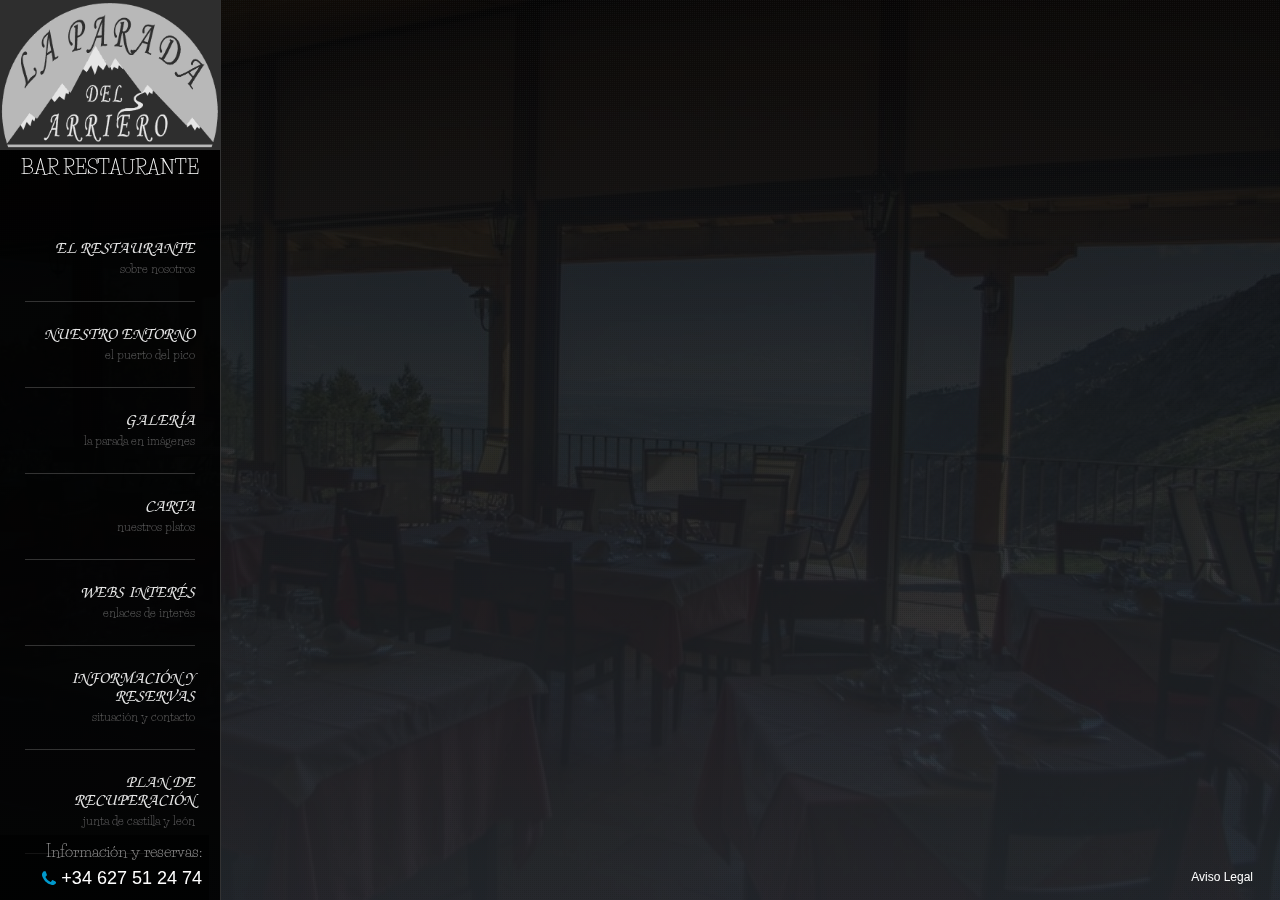
<file: index.html>
<!DOCTYPE html>
<html lang="en">
  <head>
    <meta charset="utf-8">
    
<title>La parada del Arriero - Bar Restaurante en el Puerto del Pico,</title>
        <meta name="description" content="Bar restaurante en el puerto del pico"/>
        <meta name="keywords" content="puerto del pico, restaurante puerto del pico"/>

    <meta name="author" content="">
    <meta name="viewport" content="width=device-width, initial-scale=1.0">

    
<!--
        <link rel="stylesheet" type="text/css" href="http://fonts.googleapis.com/css?family=Droid+Sans">
-->
      <link href='http://fonts.googleapis.com/css?family=Life+Savers' rel='stylesheet' type='text/css'>
        
        <link href="static/laparada/bootstrap/css/bootstrap-cyborg.css" rel="stylesheet">

<!--
        <link href="/static/laparada/bootstrap/css/bootstrap-responsive.css" rel="stylesheet">

        -->
        <link rel="stylesheet" href="static/laparada/css/style.css" type="text/css" media="all" />
        <link href="static/laparada/bootstrap/css/font-awesome.css" rel="stylesheet">
        
    
    
    
    
<link rel="stylesheet" href="static/laparada/prettyphoto/css/prettyPhoto.css">


<link rel="stylesheet" href="static/laparada/prettyphoto/css/gallery.css">


    <link rel="stylesheet" href="static/laparada/vegas/jquery.vegas.css" type="text/css" media="all" />







    
    <!-- Le HTML5 shim, for IE6-8 support of HTML5 elements -->
    <!--[if lt IE 9]>
      <script src="http://html5shim.googlecode.com/svn/trunk/html5.js"></script>
    <![endif]-->
    

    <!-- Le fav and touch icons -->
    <link rel="icon" href="http://www.laparadadelarriero.es/static/laparada/main/ico/favicon.ico">
    <!--
    <link rel="apple-touch-icon-precomposed" sizes="114x114" href="../assets/ico/apple-touch-icon-114-precomposed.png">
    <link rel="apple-touch-icon-precomposed" sizes="72x72" href="../assets/ico/apple-touch-icon-72-precomposed.png">
    <link rel="apple-touch-icon-precomposed" href="../assets/ico/apple-touch-icon-57-precomposed.png">
    -->
    <script type="text/javascript">

    var _gaq = _gaq || [];
    _gaq.push(['_setAccount', 'UA-37010437-1']);
    _gaq.push(['_trackPageview']);

    (function() {
        var ga = document.createElement('script'); ga.type = 'text/javascript'; ga.async = true;
        ga.src = ('https:' == document.location.protocol ? 'https://ssl' : 'http://www') + '.google-analytics.com/ga.js';
        var s = document.getElementsByTagName('script')[0]; s.parentNode.insertBefore(ga, s);
    })();

    </script>
  </head>

  <body>
    
    <div  class="container">



            <div id="menu" class="span3 alpha90">
                <a href="/">
                    <img class="logo" src="static/laparada/img/laparadadelarriero.png" alt="La Parada Del Arriero" />
                </a>
                <div style="text-align:center">
                <h2>BAR RESTAURANTE</h2>
                </div>
                <div>
                
    
<ul class="nav nav-list">
    <!--li class="nav-header">List header</li-->
    
    <li class=" ">
        <a class="pjax" href="el-restaurante/"> El Restaurante
          <span>Sobre nosotros</span>
        </a>
    </li>
    
    <li class=" ">
        <a class="pjax" href="nuestro-entorno/"> Nuestro Entorno
          <span>El puerto del pico</span>
        </a>
    </li>
    
    <li class=" ">
        <a class="pjax" href="galeria-de-imagnes/"> Galería
          <span>La parada en Imágenes</span>
        </a>
    </li>
    
    <li class=" ">
        <a class="pjax" href="carta/"> Carta
          <span>Nuestros Platos</span>
        </a>
    </li>
    
    <li class=" ">
        <a class="pjax" href="enlaces-interes/"> Webs Interés
          <span>Enlaces de Interés</span>
        </a>
    </li>
    
    <li class=" ">
        <a class="pjax" href="informacion-y-reservas/"> Información y reservas
          <span>Situación y contacto</span>
        </a>
    </li>
    <li class="  last">
        <a class="pjax" href="planderecuperacion/"> Plan de recuperación 
          <span>Junta de Castilla y León</span>
        </a>
    </li>
    
</ul>






                </div>
            </div>

            <div class="row">
            <div class="span3"></div>
            

<div id="central" class="span7 offset3 alpha80" style="left:-840px">
    <div class='loader pull-right' style='display:none'><img src='static/laparada/img/loading.gif'></div>
    <a class='close' href="/#"><i class="icon-backward"></i></a>
    <div id="main">
    </div>
</div>


            
<div class="flotante alpha60">
    Información y reservas:<br/>
    <span><i class="icon-phone"></i> 
    +34 627 51 24 74</span>
</div>

            
<div class="aviso_legal alpha69">
    <a href="aviso-legal/" >Aviso Legal</a>
</div>


        </div><!--row-->
    </div><!-- container -->

    
    
  










    <!-- Renderiza divs para popups inline -->
    

    <!-- end popups inline -->

    
        <script src="static/laparada/bootstrap/js/jquery-1.7.1.min.js"></script>
        <script src="static/laparada/bootstrap/js/bootstrap.min.js"></script>
        <script src="static/laparada/vegas/jquery.vegas.js"></script>
        <script src="static/laparada/js/jquery.pjax.js"></script>
        <script src="static/laparada/prettyphoto/js/jquery.prettyPhoto.js"></script>
        <script src="static/laparada/js/laparada.js"></script>
        
    
    
    <script type="text/javascript" src="static/laparada/vegas/jquery.vegas.js"></script>


<script type="text/javascript">
$( function() {
    $.vegas('slideshow', {
        backgrounds:[
          
            { src:'/media/filer_public_thumbnails/filer_public/2012/11/25/web2-2014.jpg__1024x768_q85.jpg', fade:3000 },
          
            { src:'/media/filer_public_thumbnails/filer_public/2012/11/27/web-2869.jpg__1024x768_q85.jpg', fade:3000 },
          
            { src:'/media/filer_public_thumbnails/filer_public/2012/11/25/web2-2030.jpg__1024x768_q85.jpg', fade:3000 },
          
            { src:'/media/filer_public_thumbnails/filer_public/2012/11/25/web2-2016.jpg__1024x768_q85.jpg', fade:3000 },
          
            { src:'/media/filer_public_thumbnails/filer_public/2012/11/25/web2-2025.jpg__1024x768_q85.jpg', fade:3000 },
          
            { src:'/media/filer_public_thumbnails/filer_public/2012/11/25/web2-2012.jpg__1024x768_q85.jpg', fade:3000 },
          
            { src:'/media/filer_public_thumbnails/filer_public/2012/11/25/web2-2015.jpg__1024x768_q85.jpg', fade:3000 }
          
        ]
    })('overlay', {
          src:'/static/laparada/vegas/overlays/p1.png'
    });
});
</script>


    
    

    </body>
</html>
</file>
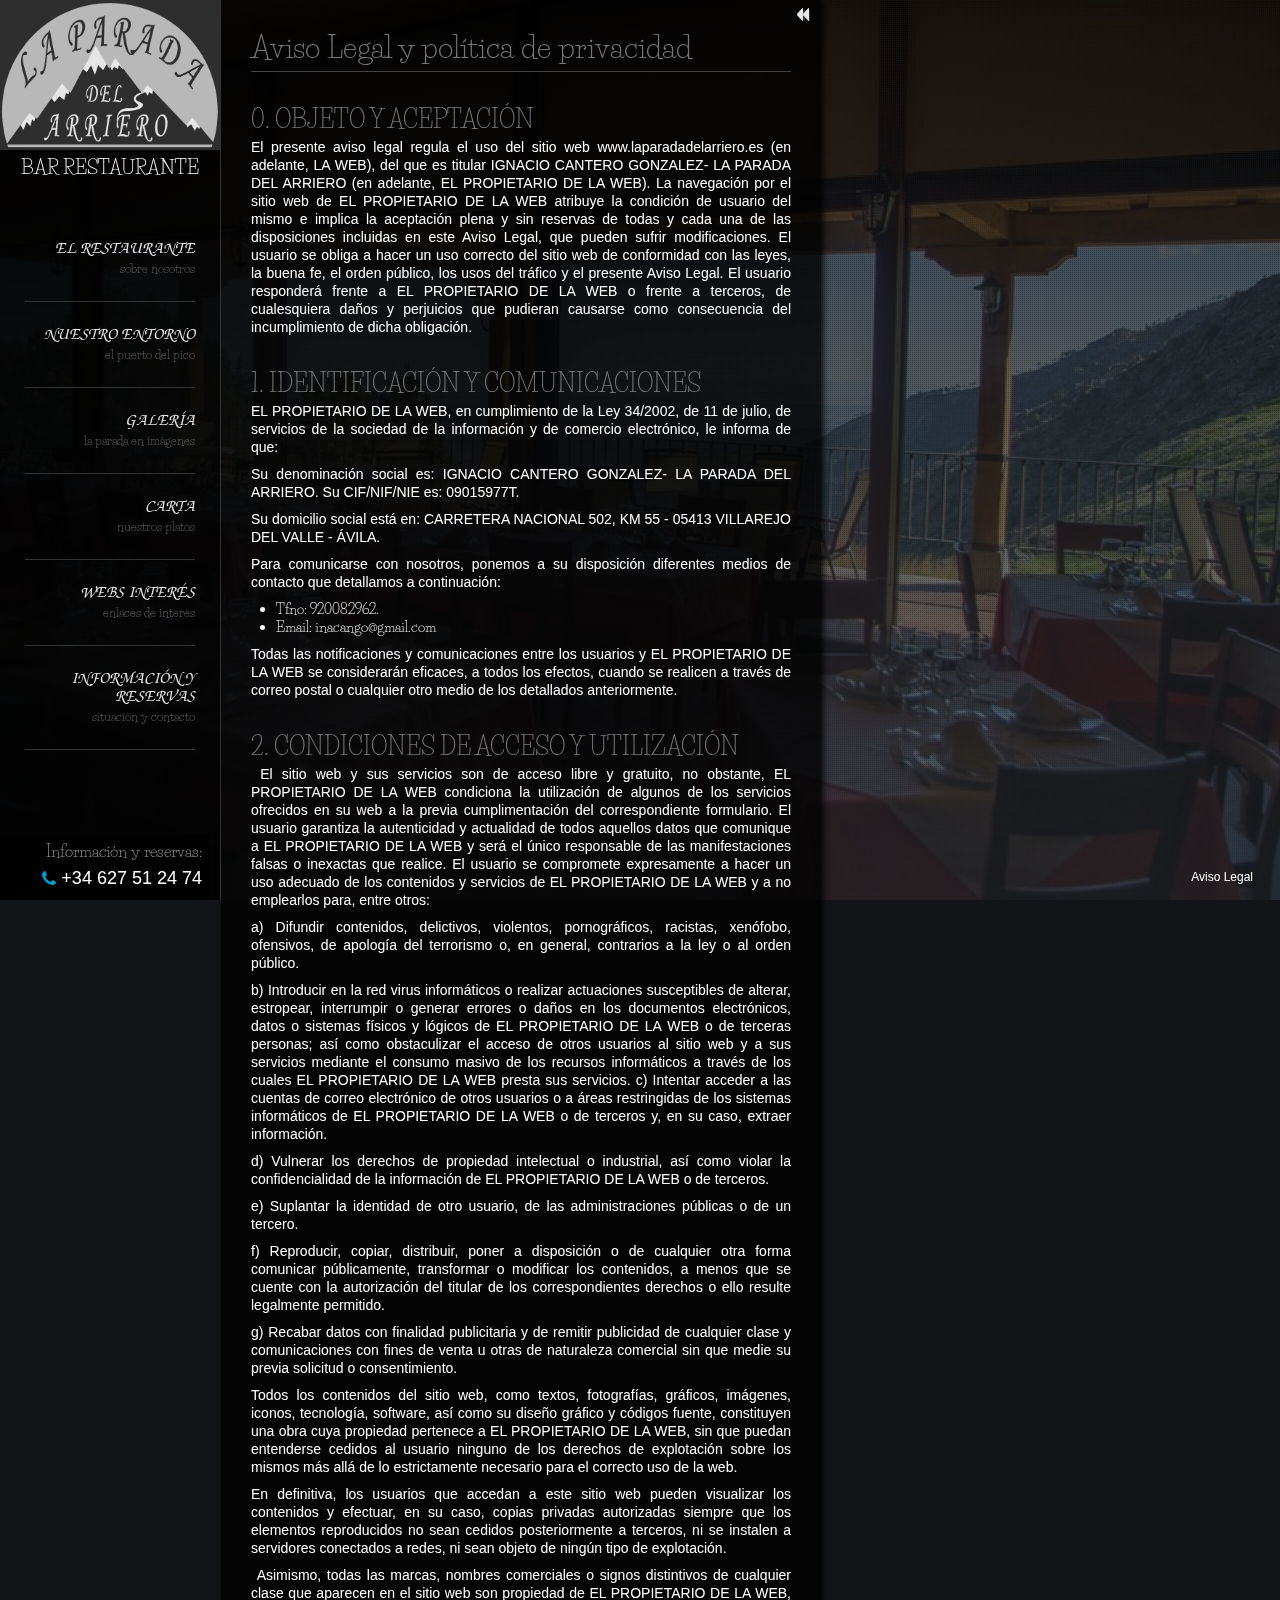
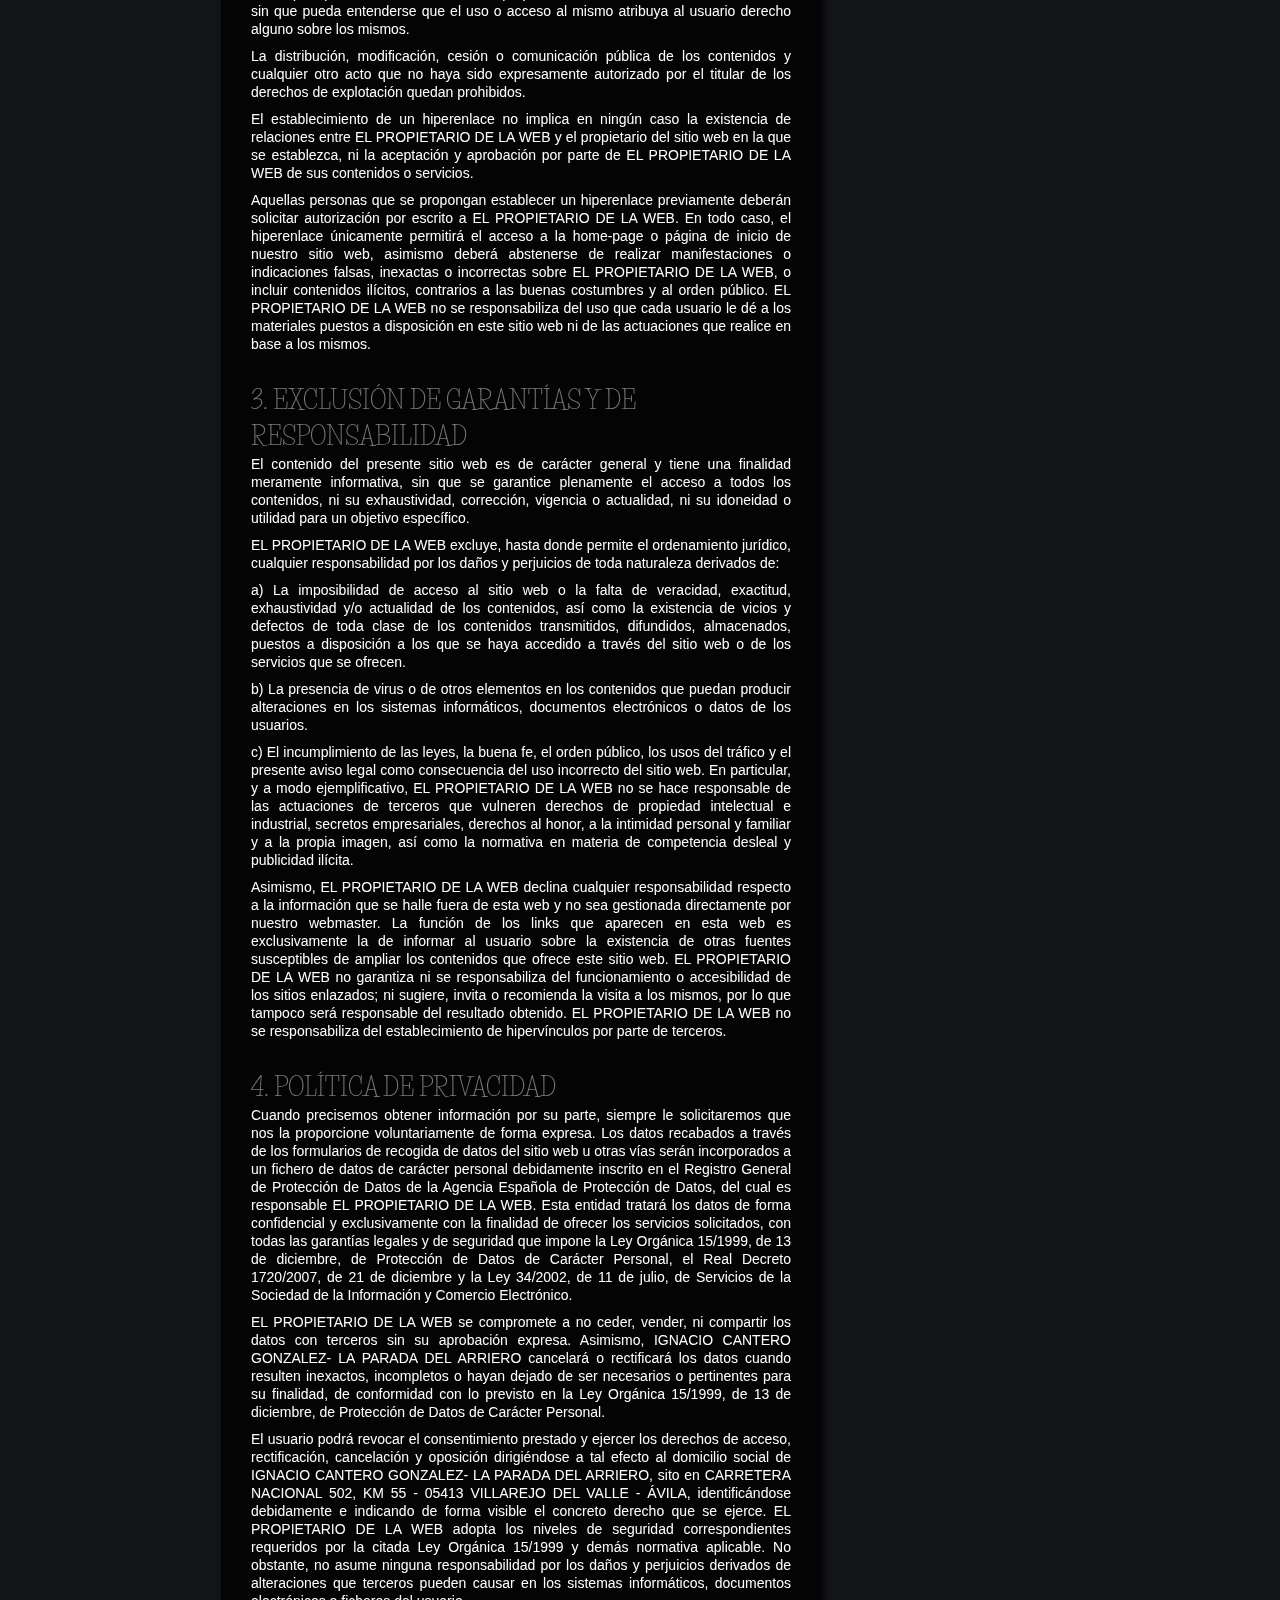
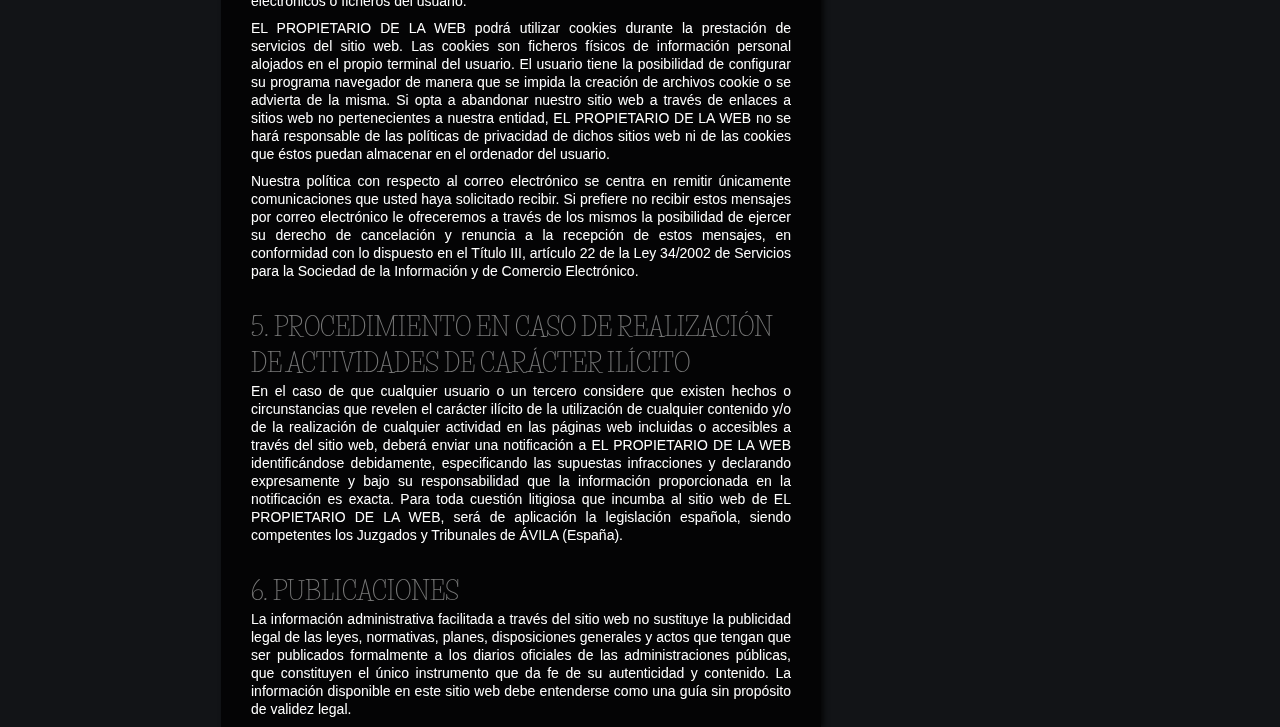
<file: aviso-legal/index.html>
<!DOCTYPE html>
<html lang="en">
  <head>
    <meta charset="utf-8">
    
<title>La parada del Arriero - Aviso Legal</title>
        <meta name="description" content=""/>
        <meta name="keywords" content=""/>

    <meta name="author" content="">
    <meta name="viewport" content="width=device-width, initial-scale=1.0">

    
<!--
        <link rel="stylesheet" type="text/css" href="http://fonts.googleapis.com/css?family=Droid+Sans">
-->
      <link href='http://fonts.googleapis.com/css?family=Life+Savers' rel='stylesheet' type='text/css'>
        
        <link href="../static/laparada/bootstrap/css/bootstrap-cyborg.css" rel="stylesheet">

<!--
        <link href="/static/laparada/bootstrap/css/bootstrap-responsive.css" rel="stylesheet">

        -->
        <link rel="stylesheet" href="../static/laparada/css/style.css" type="text/css" media="all" />
        <link href="../static/laparada/bootstrap/css/font-awesome.css" rel="stylesheet">
        
    
    
    
    
<link rel="stylesheet" href="../static/laparada/prettyphoto/css/prettyPhoto.css">


<link rel="stylesheet" href="../static/laparada/prettyphoto/css/gallery.css">


    <link rel="stylesheet" href="../static/laparada/vegas/jquery.vegas.css" type="text/css" media="all" />







    
    <!-- Le HTML5 shim, for IE6-8 support of HTML5 elements -->
    <!--[if lt IE 9]>
      <script src="http://html5shim.googlecode.com/svn/trunk/html5.js"></script>
    <![endif]-->
    

    <!-- Le fav and touch icons -->
    <link rel="icon" href="http://www.laparadadelarriero.es/static/laparada/main/ico/favicon.ico">
    <!--
    <link rel="apple-touch-icon-precomposed" sizes="114x114" href="../assets/ico/apple-touch-icon-114-precomposed.png">
    <link rel="apple-touch-icon-precomposed" sizes="72x72" href="../assets/ico/apple-touch-icon-72-precomposed.png">
    <link rel="apple-touch-icon-precomposed" href="../assets/ico/apple-touch-icon-57-precomposed.png">
    -->
    <script type="text/javascript">

    var _gaq = _gaq || [];
    _gaq.push(['_setAccount', 'UA-37010437-1']);
    _gaq.push(['_trackPageview']);

    (function() {
        var ga = document.createElement('script'); ga.type = 'text/javascript'; ga.async = true;
        ga.src = ('https:' == document.location.protocol ? 'https://ssl' : 'http://www') + '.google-analytics.com/ga.js';
        var s = document.getElementsByTagName('script')[0]; s.parentNode.insertBefore(ga, s);
    })();

    </script>
  </head>

  <body>
    
    <div  class="container">



            <div id="menu" class="span3 alpha90">
                <a href="../">
                    <img class="logo" src="../static/laparada/img/laparadadelarriero.png" alt="La Parada Del Arriero" />
                </a>
                <div style="text-align:center">
                <h2>BAR RESTAURANTE</h2>
                </div>
                <div>
                
    
<ul class="nav nav-list">
    <!--li class="nav-header">List header</li-->
    
    <li class=" ">
        <a class="pjax" href="../el-restaurante/"> El Restaurante
          <span>Sobre nosotros</span>
        </a>
    </li>
    
    <li class=" ">
        <a class="pjax" href="../nuestro-entorno/"> Nuestro Entorno
          <span>El puerto del pico</span>
        </a>
    </li>
    
    <li class=" ">
        <a class="pjax" href="../galeria-de-imagnes/"> Galería
          <span>La parada en Imágenes</span>
        </a>
    </li>
    
    <li class=" ">
        <a class="pjax" href="../carta/"> Carta
          <span>Nuestros Platos</span>
        </a>
    </li>
    
    <li class=" ">
        <a class="pjax" href="../enlaces-interes/"> Webs Interés
          <span>Enlaces de Interés</span>
        </a>
    </li>
    
    <li class="  last">
        <a class="pjax" href="../informacion-y-reservas/"> Información y reservas
          <span>Situación y contacto</span>
        </a>
    </li>
    
</ul>






                </div>
            </div>

            <div class="row">
            <div class="span3"></div>
            

            <div id="central" class="span7 offset3 alpha80">
                <div class='loader pull-right' style='display:none'><img src='../static/laparada/img/loading.gif'></div>
                <a class='close' href="#"><i class="icon-backward"></i></a>
                <div id="main">
                    
    <h1>Aviso Legal y política de privacidad</h1><h2>0. OBJETO Y ACEPTACIÓN </h2><p>El presente aviso legal regula el uso del sitio web www.laparadadelarriero.es (en adelante, LA WEB), del que es titular IGNACIO CANTERO GONZALEZ- LA PARADA DEL ARRIERO (en adelante, EL PROPIETARIO DE LA WEB). La navegación por el sitio web de EL PROPIETARIO DE LA WEB atribuye la condición de usuario del mismo e implica la aceptación plena y sin reservas de todas y cada una de las disposiciones incluidas en este Aviso Legal, que pueden sufrir modificaciones. El usuario se obliga a hacer un uso correcto del sitio web de conformidad con las leyes, la buena fe, el orden público, los usos del tráfico y el presente Aviso Legal. El usuario responderá frente a EL PROPIETARIO DE LA WEB o frente a terceros, de cualesquiera daños y perjuicios que pudieran causarse como consecuencia del incumplimiento de dicha obligación.</p><h2>1. IDENTIFICACIÓN Y COMUNICACIONES</h2><p>EL PROPIETARIO DE LA WEB, en cumplimiento de la Ley 34/2002, de 11 de julio, de servicios de la sociedad de la información y de comercio electrónico, le informa de que: </p><p>Su denominación social es: IGNACIO CANTERO GONZALEZ- LA PARADA DEL ARRIERO. Su CIF/NIF/NIE es: 09015977T. </p><p>Su domicilio social está en: CARRETERA NACIONAL 502, KM 55 - 05413 VILLAREJO DEL VALLE - ÁVILA. </p><p>Para comunicarse con nosotros, ponemos a su disposición diferentes medios de contacto que detallamos a continuación: </p><ul><li>Tfno: 920082962. </li><li>Email: inacango@gmail.com</li></ul><p>Todas las notificaciones y comunicaciones entre los usuarios y EL PROPIETARIO DE LA WEB se considerarán eficaces, a todos los efectos, cuando se realicen a través de correo postal o cualquier otro medio de los detallados anteriormente.</p><h2>2. CONDICIONES DE ACCESO Y UTILIZACIÓN</h2><p> El sitio web y sus servicios son de acceso libre y gratuito, no obstante, EL PROPIETARIO DE LA WEB condiciona la utilización de algunos de los servicios ofrecidos en su web a la previa cumplimentación del correspondiente formulario. El usuario garantiza la autenticidad y actualidad de todos aquellos datos que comunique a EL PROPIETARIO DE LA WEB y será el único responsable de las manifestaciones falsas o inexactas que realice. El usuario se compromete expresamente a hacer un uso adecuado de los contenidos y servicios de EL PROPIETARIO DE LA WEB y a no emplearlos para, entre otros: </p><p>a) Difundir contenidos, delictivos, violentos, pornográficos, racistas, xenófobo, ofensivos, de apología del terrorismo o, en general, contrarios a la ley o al orden público. </p><p>b) Introducir en la red virus informáticos o realizar actuaciones susceptibles de alterar, estropear, interrumpir o generar errores o daños en los documentos electrónicos, datos o sistemas físicos y lógicos de EL PROPIETARIO DE LA WEB o de terceras personas; así como obstaculizar el acceso de otros usuarios al sitio web y a sus servicios mediante el consumo masivo de los recursos informáticos a través de los cuales EL PROPIETARIO DE LA WEB presta sus servicios. c) Intentar acceder a las cuentas de correo electrónico de otros usuarios o a áreas restringidas de los sistemas informáticos de EL PROPIETARIO DE LA WEB o de terceros y, en su caso, extraer información. </p><p>d) Vulnerar los derechos de propiedad intelectual o industrial, así como violar la confidencialidad de la información de EL PROPIETARIO DE LA WEB o de terceros. </p><p>e) Suplantar la identidad de otro usuario, de las administraciones públicas o de un tercero. </p><p>f) Reproducir, copiar, distribuir, poner a disposición o de cualquier otra forma comunicar públicamente, transformar o modificar los contenidos, a menos que se cuente con la autorización del titular de los correspondientes derechos o ello resulte legalmente permitido. </p><p>g) Recabar datos con finalidad publicitaria y de remitir publicidad de cualquier clase y comunicaciones con fines de venta u otras de naturaleza comercial sin que medie su previa solicitud o consentimiento. </p><p>Todos los contenidos del sitio web, como textos, fotografías, gráficos, imágenes, iconos, tecnología, software, así como su diseño gráfico y códigos fuente, constituyen una obra cuya propiedad pertenece a EL PROPIETARIO DE LA WEB, sin que puedan entenderse cedidos al usuario ninguno de los derechos de explotación sobre los mismos más allá de lo estrictamente necesario para el correcto uso de la web. </p><p>En definitiva, los usuarios que accedan a este sitio web pueden visualizar los contenidos y efectuar, en su caso, copias privadas autorizadas siempre que los elementos reproducidos no sean cedidos posteriormente a terceros, ni se instalen a servidores conectados a redes, ni sean objeto de ningún tipo de explotación.</p><p> Asimismo, todas las marcas, nombres comerciales o signos distintivos de cualquier clase que aparecen en el sitio web son propiedad de EL PROPIETARIO DE LA WEB, sin que pueda entenderse que el uso o acceso al mismo atribuya al usuario derecho alguno sobre los mismos. </p><p>La distribución, modificación, cesión o comunicación pública de los contenidos y cualquier otro acto que no haya sido expresamente autorizado por el titular de los derechos de explotación quedan prohibidos. </p><p>El establecimiento de un hiperenlace no implica en ningún caso la existencia de relaciones entre EL PROPIETARIO DE LA WEB y el propietario del sitio web en la que se establezca, ni la aceptación y aprobación por parte de EL PROPIETARIO DE LA WEB de sus contenidos o servicios.</p><p>Aquellas personas que se propongan establecer un hiperenlace previamente deberán solicitar autorización por escrito a EL PROPIETARIO DE LA WEB. En todo caso, el hiperenlace únicamente permitirá el acceso a la home-page o página de inicio de nuestro sitio web, asimismo deberá abstenerse de realizar manifestaciones o indicaciones falsas, inexactas o incorrectas sobre EL PROPIETARIO DE LA WEB, o incluir contenidos ilícitos, contrarios a las buenas costumbres y al orden público. EL PROPIETARIO DE LA WEB no se responsabiliza del uso que cada usuario le dé a los materiales puestos a disposición en este sitio web ni de las actuaciones que realice en base a los mismos.</p><h2>3. EXCLUSIÓN DE GARANTÍAS Y DE RESPONSABILIDAD</h2><p>El contenido del presente sitio web es de carácter general y tiene una finalidad meramente informativa, sin que se garantice plenamente el acceso a todos los contenidos, ni su exhaustividad, corrección, vigencia o actualidad, ni su idoneidad o utilidad para un objetivo específico. </p><p>EL PROPIETARIO DE LA WEB excluye, hasta donde permite el ordenamiento jurídico, cualquier responsabilidad por los daños y perjuicios de toda naturaleza derivados de: </p><p>a) La imposibilidad de acceso al sitio web o la falta de veracidad, exactitud, exhaustividad y/o actualidad de los contenidos, así como la existencia de vicios y defectos de toda clase de los contenidos transmitidos, difundidos, almacenados, puestos a disposición a los que se haya accedido a través del sitio web o de los servicios que se ofrecen. </p><p>b) La presencia de virus o de otros elementos en los contenidos que puedan producir alteraciones en los sistemas informáticos, documentos electrónicos o datos de los usuarios. </p><p>c) El incumplimiento de las leyes, la buena fe, el orden público, los usos del tráfico y el presente aviso legal como consecuencia del uso incorrecto del sitio web. En particular, y a modo ejemplificativo, EL PROPIETARIO DE LA WEB no se hace responsable de las actuaciones de terceros que vulneren derechos de propiedad intelectual e industrial, secretos empresariales, derechos al honor, a la intimidad personal y familiar y a la propia imagen, así como la normativa en materia de competencia desleal y publicidad ilícita. </p><p>Asimismo, EL PROPIETARIO DE LA WEB declina cualquier responsabilidad respecto a la información que se halle fuera de esta web y no sea gestionada directamente por nuestro webmaster. La función de los links que aparecen en esta web es exclusivamente la de informar al usuario sobre la existencia de otras fuentes susceptibles de ampliar los contenidos que ofrece este sitio web. EL PROPIETARIO DE LA WEB no garantiza ni se responsabiliza del funcionamiento o accesibilidad de los sitios enlazados; ni sugiere, invita o recomienda la visita a los mismos, por lo que tampoco será responsable del resultado obtenido. EL PROPIETARIO DE LA WEB no se responsabiliza del establecimiento de hipervínculos por parte de terceros.</p><h2>4. POLÍTICA DE PRIVACIDAD </h2><p>Cuando precisemos obtener información por su parte, siempre le solicitaremos que nos la proporcione voluntariamente de forma expresa. Los datos recabados a través de los formularios de recogida de datos del sitio web u otras vías serán incorporados a un fichero de datos de carácter personal debidamente inscrito en el Registro General de Protección de Datos de la Agencia Española de Protección de Datos, del cual es responsable EL PROPIETARIO DE LA WEB. Esta entidad tratará los datos de forma confidencial y exclusivamente con la finalidad de ofrecer los servicios solicitados, con todas las garantías legales y de seguridad que impone la Ley Orgánica 15/1999, de 13 de diciembre, de Protección de Datos de Carácter Personal, el Real Decreto 1720/2007, de 21 de diciembre y la Ley 34/2002, de 11 de julio, de Servicios de la Sociedad de la Información y Comercio Electrónico. </p><p>EL PROPIETARIO DE LA WEB se compromete a no ceder, vender, ni compartir los datos con terceros sin su aprobación expresa. Asimismo, IGNACIO CANTERO GONZALEZ- LA PARADA DEL ARRIERO cancelará o rectificará los datos cuando resulten inexactos, incompletos o hayan dejado de ser necesarios o pertinentes para su finalidad, de conformidad con lo previsto en la Ley Orgánica 15/1999, de 13 de diciembre, de Protección de Datos de Carácter Personal. </p><p>El usuario podrá revocar el consentimiento prestado y ejercer los derechos de acceso, rectificación, cancelación y oposición dirigiéndose a tal efecto al domicilio social de IGNACIO CANTERO GONZALEZ- LA PARADA DEL ARRIERO, sito en CARRETERA NACIONAL 502, KM 55 - 05413 VILLAREJO DEL VALLE - ÁVILA, identificándose debidamente e indicando de forma visible el concreto derecho que se ejerce. EL PROPIETARIO DE LA WEB adopta los niveles de seguridad correspondientes requeridos por la citada Ley Orgánica 15/1999 y demás normativa aplicable. No obstante, no asume ninguna responsabilidad por los daños y perjuicios derivados de alteraciones que terceros pueden causar en los sistemas informáticos, documentos electrónicos o ficheros del usuario. </p><p>EL PROPIETARIO DE LA WEB podrá utilizar cookies durante la prestación de servicios del sitio web. Las cookies son ficheros físicos de información personal alojados en el propio terminal del usuario. El usuario tiene la posibilidad de configurar su programa navegador de manera que se impida la creación de archivos cookie o se advierta de la misma. Si opta a abandonar nuestro sitio web a través de enlaces a sitios web no pertenecientes a nuestra entidad, EL PROPIETARIO DE LA WEB no se hará responsable de las políticas de privacidad de dichos sitios web ni de las cookies que éstos puedan almacenar en el ordenador del usuario. </p><p>Nuestra política con respecto al correo electrónico se centra en remitir únicamente comunicaciones que usted haya solicitado recibir. Si prefiere no recibir estos mensajes por correo electrónico le ofreceremos a través de los mismos la posibilidad de ejercer su derecho de cancelación y renuncia a la recepción de estos mensajes, en conformidad con lo dispuesto en el Título III, artículo 22 de la Ley 34/2002 de Servicios para la Sociedad de la Información y de Comercio Electrónico.</p><h2>5. PROCEDIMIENTO EN CASO DE REALIZACIÓN DE ACTIVIDADES DE CARÁCTER ILÍCITO </h2><p>En el caso de que cualquier usuario o un tercero considere que existen hechos o circunstancias que revelen el carácter ilícito de la utilización de cualquier contenido y/o de la realización de cualquier actividad en las páginas web incluidas o accesibles a través del sitio web, deberá enviar una notificación a EL PROPIETARIO DE LA WEB identificándose debidamente, especificando las supuestas infracciones y declarando expresamente y bajo su responsabilidad que la información proporcionada en la notificación es exacta. Para toda cuestión litigiosa que incumba al sitio web de EL PROPIETARIO DE LA WEB, será de aplicación la legislación española, siendo competentes los Juzgados y Tribunales de ÁVILA (España).</p><h2>6. PUBLICACIONES </h2><p>La información administrativa facilitada a través del sitio web no sustituye la publicidad legal de las leyes, normativas, planes, disposiciones generales y actos que tengan que ser publicados formalmente a los diarios oficiales de las administraciones públicas, que constituyen el único instrumento que da fe de su autenticidad y contenido. La información disponible en este sitio web debe entenderse como una guía sin propósito de validez legal.</p>


                </div>
            </div>

            
            
<div class="flotante alpha60">
    Información y reservas:<br/>
    <span><i class="icon-phone"></i> 
    +34 627 51 24 74</span>
</div>

            
<div class="aviso_legal alpha69">
    <a href="." >Aviso Legal</a>
</div>


        </div><!--row-->
    </div><!-- container -->

    
    
  










    <!-- Renderiza divs para popups inline -->
    

    <!-- end popups inline -->

    
        <script src="../static/laparada/bootstrap/js/jquery-1.7.1.min.js"></script>
        <script src="../static/laparada/bootstrap/js/bootstrap.min.js"></script>
        <script src="../static/laparada/vegas/jquery.vegas.js"></script>
        <script src="../static/laparada/js/jquery.pjax.js"></script>
        <script src="../static/laparada/prettyphoto/js/jquery.prettyPhoto.js"></script>
        <script src="../static/laparada/js/laparada.js"></script>
        
    
    
    <script type="text/javascript" src="../static/laparada/vegas/jquery.vegas.js"></script>


<script type="text/javascript">
$( function() {
    $.vegas('slideshow', {
        backgrounds:[
          
            { src:'/media/filer_public_thumbnails/filer_public/2012/11/25/web2-2014.jpg__1024x768_q85.jpg', fade:3000 },
          
            { src:'/media/filer_public_thumbnails/filer_public/2012/11/27/web-2869.jpg__1024x768_q85.jpg', fade:3000 },
          
            { src:'/media/filer_public_thumbnails/filer_public/2012/11/25/web2-2030.jpg__1024x768_q85.jpg', fade:3000 },
          
            { src:'/media/filer_public_thumbnails/filer_public/2012/11/25/web2-2016.jpg__1024x768_q85.jpg', fade:3000 },
          
            { src:'/media/filer_public_thumbnails/filer_public/2012/11/25/web2-2025.jpg__1024x768_q85.jpg', fade:3000 },
          
            { src:'/media/filer_public_thumbnails/filer_public/2012/11/25/web2-2012.jpg__1024x768_q85.jpg', fade:3000 },
          
            { src:'/media/filer_public_thumbnails/filer_public/2012/11/25/web2-2015.jpg__1024x768_q85.jpg', fade:3000 }
          
        ]
    })('overlay', {
          src:'/static/laparada/vegas/overlays/p1.png'
    });
});
</script>


    
    

    </body>
</html>
</file>
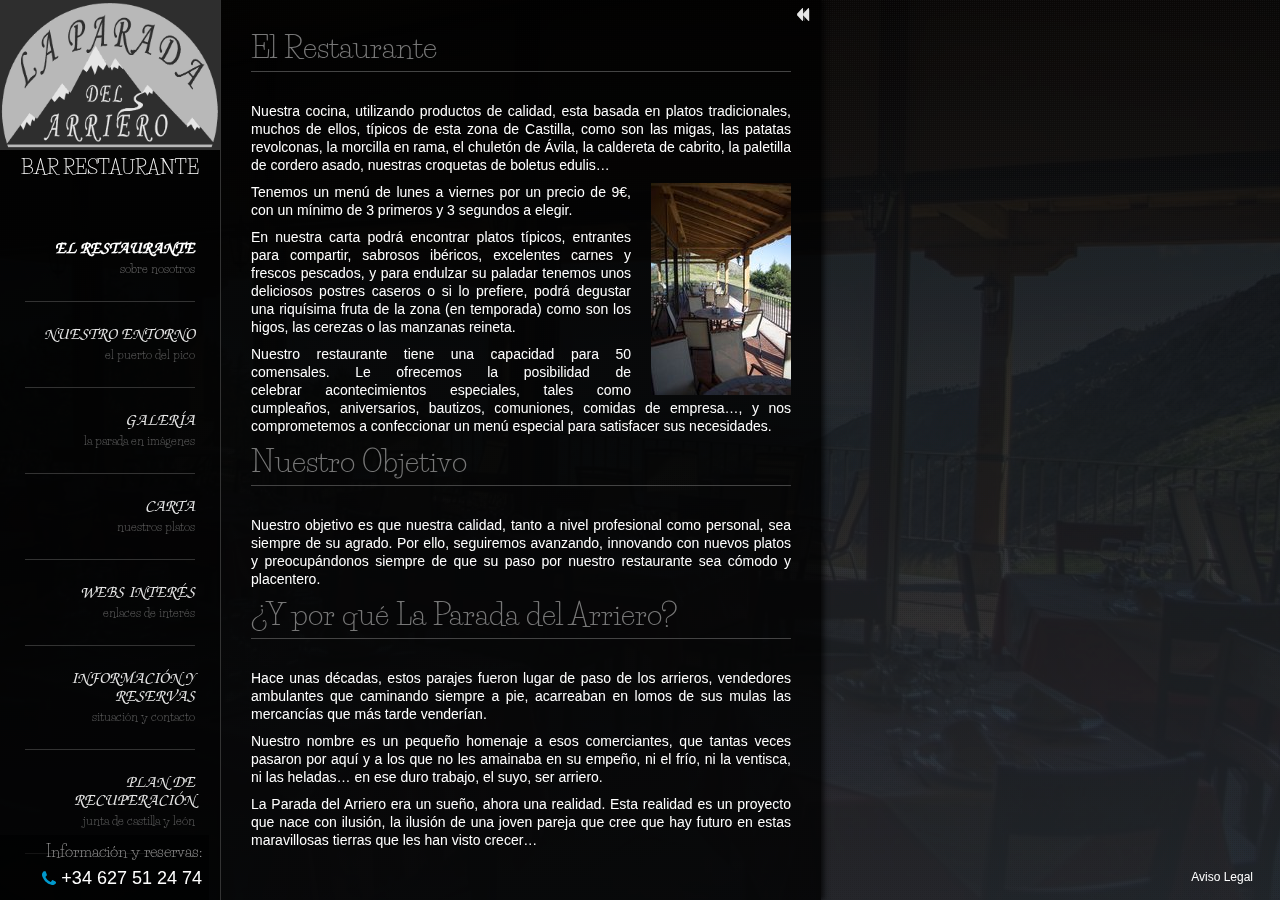
<file: el-restaurante/index.html>
<!DOCTYPE html>
<html lang="en">
  <head>
    <meta charset="utf-8">
    
<title>La parada del Arriero - Sobre nosotros</title>
        <meta name="description" content=""/>
        <meta name="keywords" content=""/>

    <meta name="author" content="">
    <meta name="viewport" content="width=device-width, initial-scale=1.0">

    
<!--
        <link rel="stylesheet" type="text/css" href="http://fonts.googleapis.com/css?family=Droid+Sans">
-->
      <link href='http://fonts.googleapis.com/css?family=Life+Savers' rel='stylesheet' type='text/css'>
        
        <link href="../static/laparada/bootstrap/css/bootstrap-cyborg.css" rel="stylesheet">

<!--
        <link href="/static/laparada/bootstrap/css/bootstrap-responsive.css" rel="stylesheet">

        -->
        <link rel="stylesheet" href="../static/laparada/css/style.css" type="text/css" media="all" />
        <link href="../static/laparada/bootstrap/css/font-awesome.css" rel="stylesheet">
        
    
    
    
    
<link rel="stylesheet" href="../static/laparada/prettyphoto/css/prettyPhoto.css">


<link rel="stylesheet" href="../static/laparada/prettyphoto/css/gallery.css">


    <link rel="stylesheet" href="../static/laparada/vegas/jquery.vegas.css" type="text/css" media="all" />







    
    <!-- Le HTML5 shim, for IE6-8 support of HTML5 elements -->
    <!--[if lt IE 9]>
      <script src="http://html5shim.googlecode.com/svn/trunk/html5.js"></script>
    <![endif]-->
    

    <!-- Le fav and touch icons -->
    <link rel="icon" href="http://www.laparadadelarriero.es/static/laparada/main/ico/favicon.ico">
    <!--
    <link rel="apple-touch-icon-precomposed" sizes="114x114" href="../assets/ico/apple-touch-icon-114-precomposed.png">
    <link rel="apple-touch-icon-precomposed" sizes="72x72" href="../assets/ico/apple-touch-icon-72-precomposed.png">
    <link rel="apple-touch-icon-precomposed" href="../assets/ico/apple-touch-icon-57-precomposed.png">
    -->
    <script type="text/javascript">

    var _gaq = _gaq || [];
    _gaq.push(['_setAccount', 'UA-37010437-1']);
    _gaq.push(['_trackPageview']);

    (function() {
        var ga = document.createElement('script'); ga.type = 'text/javascript'; ga.async = true;
        ga.src = ('https:' == document.location.protocol ? 'https://ssl' : 'http://www') + '.google-analytics.com/ga.js';
        var s = document.getElementsByTagName('script')[0]; s.parentNode.insertBefore(ga, s);
    })();

    </script>
  </head>

  <body>
    
    <div  class="container">



            <div id="menu" class="span3 alpha90">
                <a href="../">
                    <img class="logo" src="../static/laparada/img/laparadadelarriero.png" alt="La Parada Del Arriero" />
                </a>
                <div style="text-align:center">
                <h2>BAR RESTAURANTE</h2>
                </div>
                <div>
                
    
<ul class="nav nav-list">
    <!--li class="nav-header">List header</li-->
    
    <li class=" active">
        <a class="pjax" href="."> El Restaurante
          <span>Sobre nosotros</span>
        </a>
    </li>
    
    <li class=" ">
        <a class="pjax" href="../nuestro-entorno/"> Nuestro Entorno
          <span>El puerto del pico</span>
        </a>
    </li>
    
    <li class=" ">
        <a class="pjax" href="../galeria-de-imagnes/"> Galería
          <span>La parada en Imágenes</span>
        </a>
    </li>
    
    <li class=" ">
        <a class="pjax" href="../carta/"> Carta
          <span>Nuestros Platos</span>
        </a>
    </li>
    
    <li class=" ">
        <a class="pjax" href="../enlaces-interes/"> Webs Interés
          <span>Enlaces de Interés</span>
        </a>
    </li>
    
    <li class="">
        <a class="pjax" href="../informacion-y-reservas/"> Información y reservas
          <span>Situación y contacto</span>
        </a>
    </li>
    <li class="  last">
        <a class="pjax" href="../planderecuperacion/"> Plan de recuperación 
          <span>Junta de Castilla y León</span>
        </a>
    </li>
    
</ul>






                </div>
            </div>

            <div class="row">
            <div class="span3"></div>
            

            <div id="central" class="span7 offset3 alpha80">
                <div class='loader pull-right' style='display:none'><img src='../static/laparada/img/loading.gif'></div>
                <a class='close' href="#"><i class="icon-backward"></i></a>
                <div id="main">
                    
    <h1>El Restaurante</h1><p>Nuestra cocina, utilizando productos de calidad, esta basada en platos tradicionales, muchos de ellos, típicos de esta zona de Castilla, como son las migas, las patatas revolconas, la morcilla en rama, el chuletón de Ávila, la caldereta de cabrito, la paletilla de cordero asado, nuestras croquetas de boletus edulis…</p><p><!--TESTTEST--><img 
           
            class=" span2 pull-right"
          
          alt="web2-2020.jpg" 
          src="../media/filer_public_thumbnails/filer_public/2012/11/25/web2-2020.jpg__140x400_q85.jpg"
          width="140"
           height="212"
           
        />
</p><p>Tenemos un menú de lunes a viernes por un precio de 9€, con un mínimo de 3 primeros y 3 segundos a elegir.</p><p>En nuestra carta podrá encontrar platos típicos, entrantes para compartir, sabrosos ibéricos, excelentes carnes y frescos pescados, y para endulzar su paladar tenemos unos deliciosos postres caseros o si lo prefiere, podrá degustar una riquísima fruta de la zona (en temporada) como son los higos, las cerezas o las manzanas reineta.</p><p>Nuestro restaurante tiene una capacidad para 50 comensales. Le ofrecemos la posibilidad de celebrar acontecimientos especiales, tales como cumpleaños, aniversarios, bautizos, comuniones, comidas de empresa…, y nos comprometemos a confeccionar un menú especial para satisfacer sus necesidades.</p><h1>Nuestro Objetivo</h1><p>Nuestro objetivo es que nuestra calidad, tanto a nivel profesional como personal, sea siempre de su agrado. Por ello, seguiremos avanzando, innovando con nuevos platos y preocupándonos siempre de que su paso por nuestro restaurante sea cómodo y placentero.</p><h1>¿Y por qué La Parada del Arriero?</h1><p>Hace unas décadas, estos parajes fueron lugar de paso de los arrieros, vendedores ambulantes que caminando siempre a pie, acarreaban en lomos de sus mulas las mercancías que más tarde venderían.  </p><p>Nuestro nombre es un pequeño homenaje a esos comerciantes, que tantas veces pasaron por aquí y a los que no les amainaba en su empeño, ni el frío, ni la ventisca, ni las heladas… en ese duro trabajo, el suyo, ser arriero.</p><p>La Parada del Arriero era un sueño, ahora una realidad. Esta realidad es un proyecto que nace con ilusión, la ilusión de una joven pareja que cree que hay futuro en estas maravillosas tierras que les han visto crecer…</p>

                </div>
            </div>

            
            
<div class="flotante alpha60">
    Información y reservas:<br/>
    <span><i class="icon-phone"></i> 
    +34 627 51 24 74</span>
</div>

            
<div class="aviso_legal alpha69">
    <a href="../aviso-legal/" >Aviso Legal</a>
</div>


        </div><!--row-->
    </div><!-- container -->

    
    
  










    <!-- Renderiza divs para popups inline -->
    

    <!-- end popups inline -->

    
        <script src="../static/laparada/bootstrap/js/jquery-1.7.1.min.js"></script>
        <script src="../static/laparada/bootstrap/js/bootstrap.min.js"></script>
        <script src="../static/laparada/vegas/jquery.vegas.js"></script>
        <script src="../static/laparada/js/jquery.pjax.js"></script>
        <script src="../static/laparada/prettyphoto/js/jquery.prettyPhoto.js"></script>
        <script src="../static/laparada/js/laparada.js"></script>
        
    
    
    <script type="text/javascript" src="../static/laparada/vegas/jquery.vegas.js"></script>


<script type="text/javascript">
$( function() {
    $.vegas('slideshow', {
        backgrounds:[
          
            { src:'/media/filer_public_thumbnails/filer_public/2012/11/25/web2-2014.jpg__1024x768_q85.jpg', fade:3000 },
          
            { src:'/media/filer_public_thumbnails/filer_public/2012/11/27/web-2869.jpg__1024x768_q85.jpg', fade:3000 },
          
            { src:'/media/filer_public_thumbnails/filer_public/2012/11/25/web2-2030.jpg__1024x768_q85.jpg', fade:3000 },
          
            { src:'/media/filer_public_thumbnails/filer_public/2012/11/25/web2-2016.jpg__1024x768_q85.jpg', fade:3000 },
          
            { src:'/media/filer_public_thumbnails/filer_public/2012/11/25/web2-2025.jpg__1024x768_q85.jpg', fade:3000 },
          
            { src:'/media/filer_public_thumbnails/filer_public/2012/11/25/web2-2012.jpg__1024x768_q85.jpg', fade:3000 },
          
            { src:'/media/filer_public_thumbnails/filer_public/2012/11/25/web2-2015.jpg__1024x768_q85.jpg', fade:3000 }
          
        ]
    })('overlay', {
          src:'/static/laparada/vegas/overlays/p1.png'
    });
});
</script>


    
    

    </body>
</html>
</file>
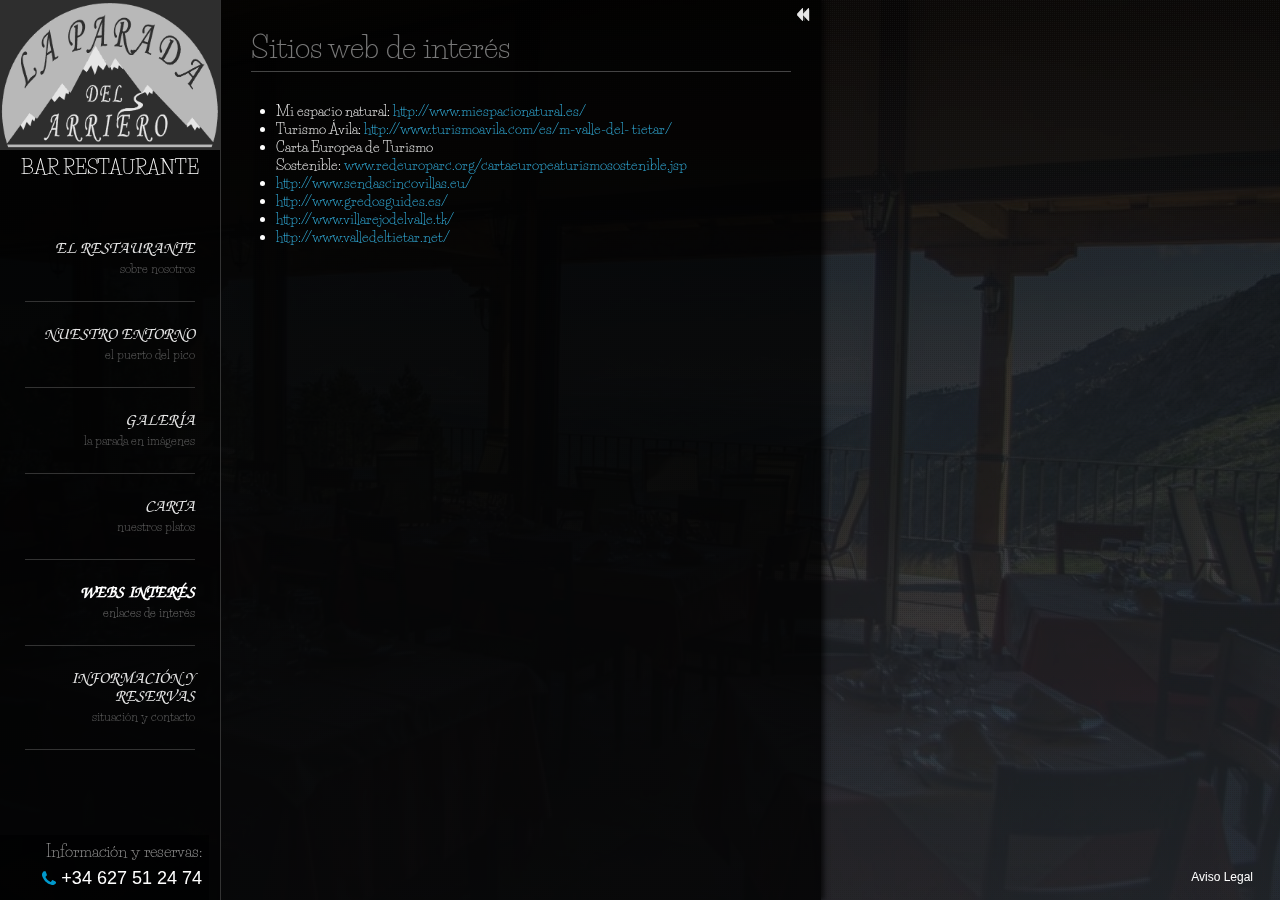
<file: enlaces-interes/index.html>
<!DOCTYPE html>
<html lang="en">
  <head>
    <meta charset="utf-8">
    
<title>La parada del Arriero - Enlaces de Interés</title>
        <meta name="description" content=""/>
        <meta name="keywords" content=""/>

    <meta name="author" content="">
    <meta name="viewport" content="width=device-width, initial-scale=1.0">

    
<!--
        <link rel="stylesheet" type="text/css" href="http://fonts.googleapis.com/css?family=Droid+Sans">
-->
      <link href='http://fonts.googleapis.com/css?family=Life+Savers' rel='stylesheet' type='text/css'>
        
        <link href="../static/laparada/bootstrap/css/bootstrap-cyborg.css" rel="stylesheet">

<!--
        <link href="/static/laparada/bootstrap/css/bootstrap-responsive.css" rel="stylesheet">

        -->
        <link rel="stylesheet" href="../static/laparada/css/style.css" type="text/css" media="all" />
        <link href="../static/laparada/bootstrap/css/font-awesome.css" rel="stylesheet">
        
    
    
    
    
<link rel="stylesheet" href="../static/laparada/prettyphoto/css/prettyPhoto.css">


<link rel="stylesheet" href="../static/laparada/prettyphoto/css/gallery.css">


    <link rel="stylesheet" href="../static/laparada/vegas/jquery.vegas.css" type="text/css" media="all" />







    
    <!-- Le HTML5 shim, for IE6-8 support of HTML5 elements -->
    <!--[if lt IE 9]>
      <script src="http://html5shim.googlecode.com/svn/trunk/html5.js"></script>
    <![endif]-->
    

    <!-- Le fav and touch icons -->
    <link rel="icon" href="http://www.laparadadelarriero.es/static/laparada/main/ico/favicon.ico">
    <!--
    <link rel="apple-touch-icon-precomposed" sizes="114x114" href="../assets/ico/apple-touch-icon-114-precomposed.png">
    <link rel="apple-touch-icon-precomposed" sizes="72x72" href="../assets/ico/apple-touch-icon-72-precomposed.png">
    <link rel="apple-touch-icon-precomposed" href="../assets/ico/apple-touch-icon-57-precomposed.png">
    -->
    <script type="text/javascript">

    var _gaq = _gaq || [];
    _gaq.push(['_setAccount', 'UA-37010437-1']);
    _gaq.push(['_trackPageview']);

    (function() {
        var ga = document.createElement('script'); ga.type = 'text/javascript'; ga.async = true;
        ga.src = ('https:' == document.location.protocol ? 'https://ssl' : 'http://www') + '.google-analytics.com/ga.js';
        var s = document.getElementsByTagName('script')[0]; s.parentNode.insertBefore(ga, s);
    })();

    </script>
  </head>

  <body>
    
    <div  class="container">



            <div id="menu" class="span3 alpha90">
                <a href="../">
                    <img class="logo" src="../static/laparada/img/laparadadelarriero.png" alt="La Parada Del Arriero" />
                </a>
                <div style="text-align:center">
                <h2>BAR RESTAURANTE</h2>
                </div>
                <div>
                
    
<ul class="nav nav-list">
    <!--li class="nav-header">List header</li-->
    
    <li class=" ">
        <a class="pjax" href="../el-restaurante/"> El Restaurante
          <span>Sobre nosotros</span>
        </a>
    </li>
    
    <li class=" ">
        <a class="pjax" href="../nuestro-entorno/"> Nuestro Entorno
          <span>El puerto del pico</span>
        </a>
    </li>
    
    <li class=" ">
        <a class="pjax" href="../galeria-de-imagnes/"> Galería
          <span>La parada en Imágenes</span>
        </a>
    </li>
    
    <li class=" ">
        <a class="pjax" href="../carta/"> Carta
          <span>Nuestros Platos</span>
        </a>
    </li>
    
    <li class=" active">
        <a class="pjax" href="."> Webs Interés
          <span>Enlaces de Interés</span>
        </a>
    </li>
    
    <li class="  last">
        <a class="pjax" href="../informacion-y-reservas/"> Información y reservas
          <span>Situación y contacto</span>
        </a>
    </li>
    
</ul>






                </div>
            </div>

            <div class="row">
            <div class="span3"></div>
            

            <div id="central" class="span7 offset3 alpha80">
                <div class='loader pull-right' style='display:none'><img src='../static/laparada/img/loading.gif'></div>
                <a class='close' href="#"><i class="icon-backward"></i></a>
                <div id="main">
                    
    <h1>Sitios web de interés</h1><ul><li>Mi espacio natural: <span class="plugin_link"><a href="http://www.miespacionatural.es/" target="_blank">http://www.miespacionatural.es/</a></span>
</li><li>Turismo Ávila: <span class="plugin_link"><a href="http://www.turismoavila.com/es/m-valle-del-tietar/" target="_blank">http://www.turismoavila.com/es/m-valle-del- tietar/</a></span>
</li><li>Carta Europea de Turismo Sostenible: <span class="plugin_link"><a href="http://www.redeuroparc.org/cartaeuropeaturismosostenible.jsp" target="_blank">www.redeuroparc.org/cartaeuropeaturismosostenible.jsp</a></span>
</li><li><span class="plugin_link"><a href="http://www.sendascincovillas.eu/">http://www.sendascincovillas.eu/</a></span>
</li><li><span class="plugin_link"><a href="http://www.gredosguides.es/" target="_blank">http://www.gredosguides.es/</a></span>
</li><li><span class="plugin_link"><a href="http://www.villarejodelvalle.tk/" target="_blank">http://www.villarejodelvalle.tk/</a></span>
</li><li><span class="plugin_link"><a href="http://www.valledeltietar.net/" target="_blank">http://www.valledeltietar.net/</a></span>
</li></ul>

                </div>
            </div>

            
            
<div class="flotante alpha60">
    Información y reservas:<br/>
    <span><i class="icon-phone"></i> 
    +34 627 51 24 74</span>
</div>

            
<div class="aviso_legal alpha69">
    <a href="../aviso-legal/" >Aviso Legal</a>
</div>


        </div><!--row-->
    </div><!-- container -->

    
    
  










    <!-- Renderiza divs para popups inline -->
    

    <!-- end popups inline -->

    
        <script src="../static/laparada/bootstrap/js/jquery-1.7.1.min.js"></script>
        <script src="../static/laparada/bootstrap/js/bootstrap.min.js"></script>
        <script src="../static/laparada/vegas/jquery.vegas.js"></script>
        <script src="../static/laparada/js/jquery.pjax.js"></script>
        <script src="../static/laparada/prettyphoto/js/jquery.prettyPhoto.js"></script>
        <script src="../static/laparada/js/laparada.js"></script>
        
    
    
    <script type="text/javascript" src="../static/laparada/vegas/jquery.vegas.js"></script>


<script type="text/javascript">
$( function() {
    $.vegas('slideshow', {
        backgrounds:[
          
            { src:'/media/filer_public_thumbnails/filer_public/2012/11/25/web2-2014.jpg__1024x768_q85.jpg', fade:3000 },
          
            { src:'/media/filer_public_thumbnails/filer_public/2012/11/27/web-2869.jpg__1024x768_q85.jpg', fade:3000 },
          
            { src:'/media/filer_public_thumbnails/filer_public/2012/11/25/web2-2030.jpg__1024x768_q85.jpg', fade:3000 },
          
            { src:'/media/filer_public_thumbnails/filer_public/2012/11/25/web2-2016.jpg__1024x768_q85.jpg', fade:3000 },
          
            { src:'/media/filer_public_thumbnails/filer_public/2012/11/25/web2-2025.jpg__1024x768_q85.jpg', fade:3000 },
          
            { src:'/media/filer_public_thumbnails/filer_public/2012/11/25/web2-2012.jpg__1024x768_q85.jpg', fade:3000 },
          
            { src:'/media/filer_public_thumbnails/filer_public/2012/11/25/web2-2015.jpg__1024x768_q85.jpg', fade:3000 }
          
        ]
    })('overlay', {
          src:'/static/laparada/vegas/overlays/p1.png'
    });
});
</script>


    
    

    </body>
</html>
</file>
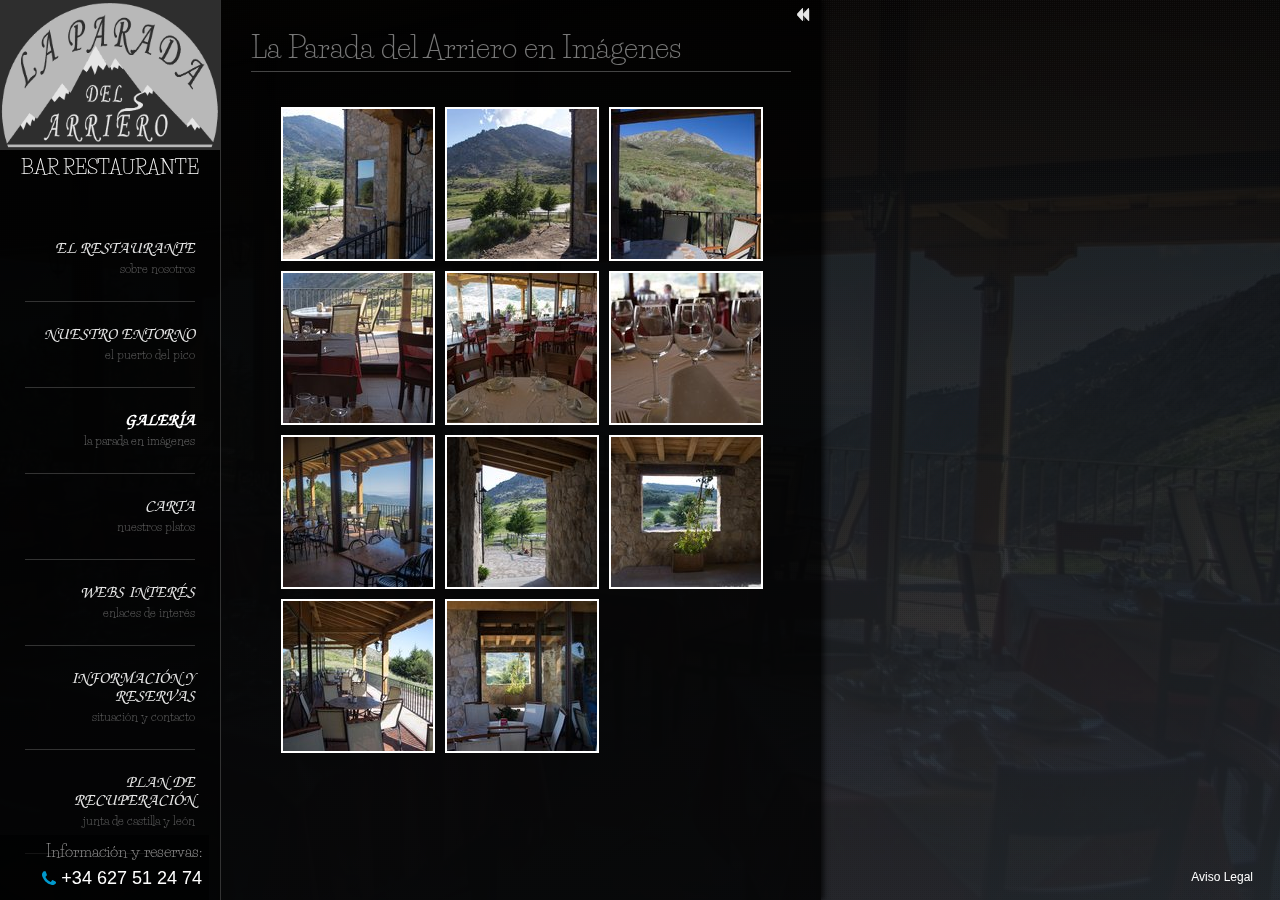
<file: galeria-de-imagnes/index.html>
<!DOCTYPE html>
<html lang="en">
  <head>
    <meta charset="utf-8">
    
<title>La parada del Arriero - La parada en Imágenes</title>
        <meta name="description" content=""/>
        <meta name="keywords" content=""/>

    <meta name="author" content="">
    <meta name="viewport" content="width=device-width, initial-scale=1.0">

    
<!--
        <link rel="stylesheet" type="text/css" href="http://fonts.googleapis.com/css?family=Droid+Sans">
-->
      <link href='http://fonts.googleapis.com/css?family=Life+Savers' rel='stylesheet' type='text/css'>
        
        <link href="../static/laparada/bootstrap/css/bootstrap-cyborg.css" rel="stylesheet">

<!--
        <link href="/static/laparada/bootstrap/css/bootstrap-responsive.css" rel="stylesheet">

        -->
        <link rel="stylesheet" href="../static/laparada/css/style.css" type="text/css" media="all" />
        <link href="../static/laparada/bootstrap/css/font-awesome.css" rel="stylesheet">
        
    
    
    
    
<link rel="stylesheet" href="../static/laparada/prettyphoto/css/prettyPhoto.css">


<link rel="stylesheet" href="../static/laparada/prettyphoto/css/gallery.css">


    <link rel="stylesheet" href="../static/laparada/vegas/jquery.vegas.css" type="text/css" media="all" />







    
    <!-- Le HTML5 shim, for IE6-8 support of HTML5 elements -->
    <!--[if lt IE 9]>
      <script src="http://html5shim.googlecode.com/svn/trunk/html5.js"></script>
    <![endif]-->
    

    <!-- Le fav and touch icons -->
    <link rel="icon" href="http://www.laparadadelarriero.es/static/laparada/main/ico/favicon.ico">
    <!--
    <link rel="apple-touch-icon-precomposed" sizes="114x114" href="../assets/ico/apple-touch-icon-114-precomposed.png">
    <link rel="apple-touch-icon-precomposed" sizes="72x72" href="../assets/ico/apple-touch-icon-72-precomposed.png">
    <link rel="apple-touch-icon-precomposed" href="../assets/ico/apple-touch-icon-57-precomposed.png">
    -->
    <script type="text/javascript">

    var _gaq = _gaq || [];
    _gaq.push(['_setAccount', 'UA-37010437-1']);
    _gaq.push(['_trackPageview']);

    (function() {
        var ga = document.createElement('script'); ga.type = 'text/javascript'; ga.async = true;
        ga.src = ('https:' == document.location.protocol ? 'https://ssl' : 'http://www') + '.google-analytics.com/ga.js';
        var s = document.getElementsByTagName('script')[0]; s.parentNode.insertBefore(ga, s);
    })();

    </script>
  </head>

  <body>
    
    <div  class="container">



            <div id="menu" class="span3 alpha90">
                <a href="../">
                    <img class="logo" src="../static/laparada/img/laparadadelarriero.png" alt="La Parada Del Arriero" />
                </a>
                <div style="text-align:center">
                <h2>BAR RESTAURANTE</h2>
                </div>
                <div>
                
    
<ul class="nav nav-list">
    <!--li class="nav-header">List header</li-->
    
    <li class=" ">
        <a class="pjax" href="../el-restaurante/"> El Restaurante
          <span>Sobre nosotros</span>
        </a>
    </li>
    
    <li class=" ">
        <a class="pjax" href="../nuestro-entorno/"> Nuestro Entorno
          <span>El puerto del pico</span>
        </a>
    </li>
    
    <li class=" active">
        <a class="pjax" href="."> Galería
          <span>La parada en Imágenes</span>
        </a>
    </li>
    
    <li class=" ">
        <a class="pjax" href="../carta/"> Carta
          <span>Nuestros Platos</span>
        </a>
    </li>
    
    <li class=" ">
        <a class="pjax" href="../enlaces-interes/"> Webs Interés
          <span>Enlaces de Interés</span>
        </a>
    </li>
    
    <li class="">
        <a class="pjax" href="../informacion-y-reservas/"> Información y reservas
          <span>Situación y contacto</span>
        </a>
    </li>
    <li class="  last">
        <a class="pjax" href="../planderecuperacion/"> Plan de recuperación 
          <span>Junta de Castilla y León</span>
        </a>
    </li>
    
</ul>






                </div>
            </div>

            <div class="row">
            <div class="span3"></div>
            

            <div id="central" class="span7 offset3 alpha80">
                <div class='loader pull-right' style='display:none'><img src='../static/laparada/img/loading.gif'></div>
                <a class='close' href="#"><i class="icon-backward"></i></a>
                <div id="main">
                    
    <h1>La Parada del Arriero en Imágenes</h1>




<ul class="pgallery">
  
  <li>
    <a tittle=""
      href="../media/filer_public_thumbnails/filer_public/2012/11/25/web2-2028.jpg__1024x768_q85.jpg" rel="prettyPhoto[spa]" >                            
      <span class="rollover" ></span>
      <img src="../media/filer_public_thumbnails/filer_public/2012/11/25/web2-2028.jpg__150x150_q85_crop-center.jpg"  />                            
    </a>
  </li>
  
  <li>
    <a tittle=""
      href="../media/filer_public_thumbnails/filer_public/2012/11/25/web2-2029.jpg__1024x768_q85.jpg" rel="prettyPhoto[spa]" >                            
      <span class="rollover" ></span>
      <img src="../media/filer_public_thumbnails/filer_public/2012/11/25/web2-2029.jpg__150x150_q85_crop-center.jpg"  />                            
    </a>
  </li>
  
  <li>
    <a tittle=""
      href="../media/filer_public_thumbnails/filer_public/2012/11/25/web2-2023.jpg__1024x768_q85.jpg" rel="prettyPhoto[spa]" >                            
      <span class="rollover" ></span>
      <img src="../media/filer_public_thumbnails/filer_public/2012/11/25/web2-2023.jpg__150x150_q85_crop-center.jpg"  />                            
    </a>
  </li>
  
  <li>
    <a tittle=""
      href="../media/filer_public_thumbnails/filer_public/2012/11/27/web-2853.jpg__1024x768_q85.jpg" rel="prettyPhoto[spa]" >                            
      <span class="rollover" ></span>
      <img src="../media/filer_public_thumbnails/filer_public/2012/11/27/web-2853.jpg__150x150_q85_crop-center.jpg"  />                            
    </a>
  </li>
  
  <li>
    <a tittle=""
      href="../media/filer_public_thumbnails/filer_public/2012/11/27/web-2858.jpg__1024x768_q85.jpg" rel="prettyPhoto[spa]" >                            
      <span class="rollover" ></span>
      <img src="../media/filer_public_thumbnails/filer_public/2012/11/27/web-2858.jpg__150x150_q85_crop-center.jpg"  />                            
    </a>
  </li>
  
  <li>
    <a tittle=""
      href="../media/filer_public_thumbnails/filer_public/2012/11/27/web-2859.jpg__1024x768_q85.jpg" rel="prettyPhoto[spa]" >                            
      <span class="rollover" ></span>
      <img src="../media/filer_public_thumbnails/filer_public/2012/11/27/web-2859.jpg__150x150_q85_crop-center.jpg"  />                            
    </a>
  </li>
  
  <li>
    <a tittle=""
      href="../media/filer_public_thumbnails/filer_public/2012/11/25/web2-2013.jpg__1024x768_q85.jpg" rel="prettyPhoto[spa]" >                            
      <span class="rollover" ></span>
      <img src="../media/filer_public_thumbnails/filer_public/2012/11/25/web2-2013.jpg__150x150_q85_crop-center.jpg"  />                            
    </a>
  </li>
  
  <li>
    <a tittle=""
      href="../media/filer_public_thumbnails/filer_public/2012/11/25/web2-2017.jpg__1024x768_q85.jpg" rel="prettyPhoto[spa]" >                            
      <span class="rollover" ></span>
      <img src="../media/filer_public_thumbnails/filer_public/2012/11/25/web2-2017.jpg__150x150_q85_crop-center.jpg"  />                            
    </a>
  </li>
  
  <li>
    <a tittle=""
      href="../media/filer_public_thumbnails/filer_public/2012/11/25/web2-2018.jpg__1024x768_q85.jpg" rel="prettyPhoto[spa]" >                            
      <span class="rollover" ></span>
      <img src="../media/filer_public_thumbnails/filer_public/2012/11/25/web2-2018.jpg__150x150_q85_crop-center.jpg"  />                            
    </a>
  </li>
  
  <li>
    <a tittle=""
      href="../media/filer_public_thumbnails/filer_public/2012/11/25/web2-2020.jpg__1024x768_q85.jpg" rel="prettyPhoto[spa]" >                            
      <span class="rollover" ></span>
      <img src="../media/filer_public_thumbnails/filer_public/2012/11/25/web2-2020.jpg__150x150_q85_crop-center.jpg"  />                            
    </a>
  </li>
  
  <li>
    <a tittle=""
      href="../media/filer_public_thumbnails/filer_public/2012/11/25/web2-2026.jpg__1024x768_q85.jpg" rel="prettyPhoto[spa]" >                            
      <span class="rollover" ></span>
      <img src="../media/filer_public_thumbnails/filer_public/2012/11/25/web2-2026.jpg__150x150_q85_crop-center.jpg"  />                            
    </a>
  </li>
  
  </div>












                </div>
            </div>

            
            
<div class="flotante alpha60">
    Información y reservas:<br/>
    <span><i class="icon-phone"></i> 
    +34 627 51 24 74</span>
</div>

            
<div class="aviso_legal alpha69">
    <a href="../aviso-legal/" >Aviso Legal</a>
</div>


        </div><!--row-->
    </div><!-- container -->

    
    
  










    <!-- Renderiza divs para popups inline -->
    

    <!-- end popups inline -->

    
        <script src="../static/laparada/bootstrap/js/jquery-1.7.1.min.js"></script>
        <script src="../static/laparada/bootstrap/js/bootstrap.min.js"></script>
        <script src="../static/laparada/vegas/jquery.vegas.js"></script>
        <script src="../static/laparada/js/jquery.pjax.js"></script>
        <script src="../static/laparada/prettyphoto/js/jquery.prettyPhoto.js"></script>
        <script src="../static/laparada/js/laparada.js"></script>
        
    
    
<script src="../static/laparada/prettyphoto/js/jquery.prettyPhoto.js"></script>


<script type="text/javascript">
$(function() {
  $("a[rel^='prettyPhoto']").prettyPhoto();
  $("a.popup").prettyPhoto();
});
</script>


    <script type="text/javascript" src="../static/laparada/vegas/jquery.vegas.js"></script>


<script type="text/javascript">
$( function() {
    $.vegas('slideshow', {
        backgrounds:[
          
            { src:'/media/filer_public_thumbnails/filer_public/2012/11/25/web2-2014.jpg__1024x768_q85.jpg', fade:3000 },
          
            { src:'/media/filer_public_thumbnails/filer_public/2012/11/27/web-2869.jpg__1024x768_q85.jpg', fade:3000 },
          
            { src:'/media/filer_public_thumbnails/filer_public/2012/11/25/web2-2030.jpg__1024x768_q85.jpg', fade:3000 },
          
            { src:'/media/filer_public_thumbnails/filer_public/2012/11/25/web2-2016.jpg__1024x768_q85.jpg', fade:3000 },
          
            { src:'/media/filer_public_thumbnails/filer_public/2012/11/25/web2-2025.jpg__1024x768_q85.jpg', fade:3000 },
          
            { src:'/media/filer_public_thumbnails/filer_public/2012/11/25/web2-2012.jpg__1024x768_q85.jpg', fade:3000 },
          
            { src:'/media/filer_public_thumbnails/filer_public/2012/11/25/web2-2015.jpg__1024x768_q85.jpg', fade:3000 }
          
        ]
    })('overlay', {
          src:'/static/laparada/vegas/overlays/p1.png'
    });
});
</script>


    
    

    </body>
</html>
</file>
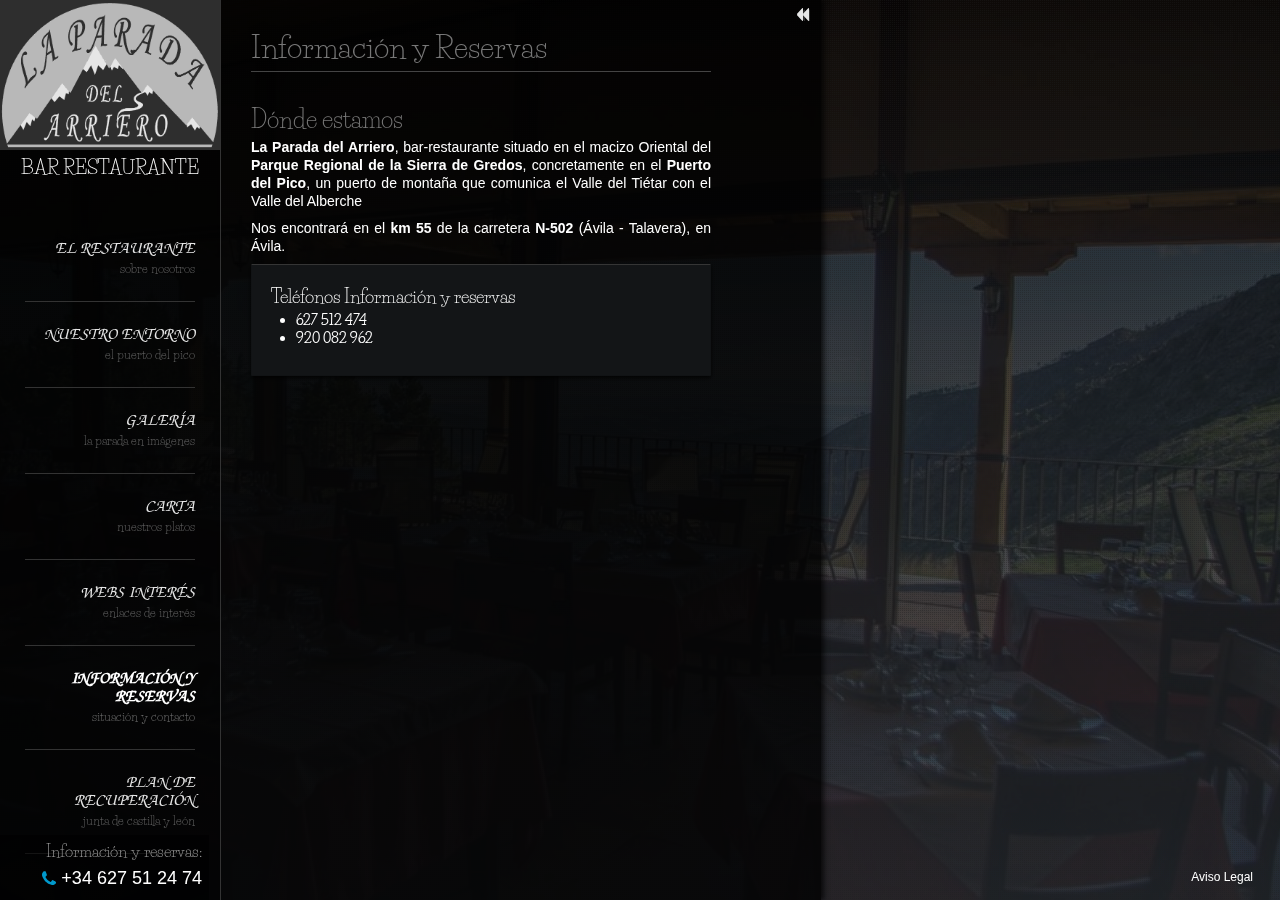
<file: informacion-y-reservas/index.html>
<!DOCTYPE html>
<html lang="en">
  <head>
    <meta charset="utf-8">
    
<title>La parada del Arriero - Situación y contacto</title>
        <meta name="description" content=""/>
        <meta name="keywords" content=""/>

    <meta name="author" content="">
    <meta name="viewport" content="width=device-width, initial-scale=1.0">

    
<!--
        <link rel="stylesheet" type="text/css" href="http://fonts.googleapis.com/css?family=Droid+Sans">
-->
      <link href='http://fonts.googleapis.com/css?family=Life+Savers' rel='stylesheet' type='text/css'>
        
        <link href="../static/laparada/bootstrap/css/bootstrap-cyborg.css" rel="stylesheet">

<!--
        <link href="/static/laparada/bootstrap/css/bootstrap-responsive.css" rel="stylesheet">

        -->
        <link rel="stylesheet" href="../static/laparada/css/style.css" type="text/css" media="all" />
        <link href="../static/laparada/bootstrap/css/font-awesome.css" rel="stylesheet">
        
    
    

<link rel="stylesheet" href="../static/laparada/contacto/css/contacto.css" type="text/css" />
<style>.asteriskField {display: none;}</style>

    
    
<link rel="stylesheet" href="../static/laparada/prettyphoto/css/prettyPhoto.css">


<link rel="stylesheet" href="../static/laparada/prettyphoto/css/gallery.css">


    <link rel="stylesheet" href="../static/laparada/vegas/jquery.vegas.css" type="text/css" media="all" />







    
    <!-- Le HTML5 shim, for IE6-8 support of HTML5 elements -->
    <!--[if lt IE 9]>
      <script src="http://html5shim.googlecode.com/svn/trunk/html5.js"></script>
    <![endif]-->
    

    <!-- Le fav and touch icons -->
    <link rel="icon" href="http://www.laparadadelarriero.es/static/laparada/main/ico/favicon.ico">
    <!--
    <link rel="apple-touch-icon-precomposed" sizes="114x114" href="../assets/ico/apple-touch-icon-114-precomposed.png">
    <link rel="apple-touch-icon-precomposed" sizes="72x72" href="../assets/ico/apple-touch-icon-72-precomposed.png">
    <link rel="apple-touch-icon-precomposed" href="../assets/ico/apple-touch-icon-57-precomposed.png">
    -->
    <script type="text/javascript">

    var _gaq = _gaq || [];
    _gaq.push(['_setAccount', 'UA-37010437-1']);
    _gaq.push(['_trackPageview']);

    (function() {
        var ga = document.createElement('script'); ga.type = 'text/javascript'; ga.async = true;
        ga.src = ('https:' == document.location.protocol ? 'https://ssl' : 'http://www') + '.google-analytics.com/ga.js';
        var s = document.getElementsByTagName('script')[0]; s.parentNode.insertBefore(ga, s);
    })();

    </script>
  </head>

  <body>
    
    <div  class="container">



            <div id="menu" class="span3 alpha90">
                <a href="../">
                    <img class="logo" src="../static/laparada/img/laparadadelarriero.png" alt="La Parada Del Arriero" />
                </a>
                <div style="text-align:center">
                <h2>BAR RESTAURANTE</h2>
                </div>
                <div>
                
    
<ul class="nav nav-list">
    <!--li class="nav-header">List header</li-->
    
    <li class=" ">
        <a class="pjax" href="../el-restaurante/"> El Restaurante
          <span>Sobre nosotros</span>
        </a>
    </li>
    
    <li class=" ">
        <a class="pjax" href="../nuestro-entorno/"> Nuestro Entorno
          <span>El puerto del pico</span>
        </a>
    </li>
    
    <li class=" ">
        <a class="pjax" href="../galeria-de-imagnes/"> Galería
          <span>La parada en Imágenes</span>
        </a>
    </li>
    
    <li class=" ">
        <a class="pjax" href="../carta/"> Carta
          <span>Nuestros Platos</span>
        </a>
    </li>
    
    <li class=" ">
        <a class="pjax" href="../enlaces-interes/"> Webs Interés
          <span>Enlaces de Interés</span>
        </a>
    </li>
    
    <li class=" active last">
        <a class="pjax" href="."> Información y reservas
          <span>Situación y contacto</span>
        </a>
    </li>
    <li class="  last">
        <a class="pjax" href="../planderecuperacion/"> Plan de recuperación 
          <span>Junta de Castilla y León</span>
        </a>
    </li>
    
</ul>






                </div>
            </div>

            <div class="row">
            <div class="span3"></div>
            

            <div id="central" class="span7 offset3 alpha80">
                <div class='loader pull-right' style='display:none'><img src='../static/laparada/img/loading.gif'></div>
                <a class='close' href="#"><i class="icon-backward"></i></a>
                <div id="main">
                    
<div class="row">
<div class="span6">
      <h1>Información y Reservas</h1><h2>Dónde estamos</h2><p><strong>La Parada del Arriero</strong>, bar-restaurante situado en el macizo Oriental del <strong>Parque Regional de la Sierra de Gredos</strong>, concretamente en el<strong> Puerto del Pico</strong>, un puerto de montaña que comunica el Valle del Tiétar con el Valle del Alberche</p><p>Nos encontrará en el <strong>km 55</strong> de la carretera <strong>N-502</strong> (Ávila - Talavera), en Ávila.</p>
      <div class="well">
        <h3>Teléfonos Información y reservas</h3><ul><li><strong>627 512 474</strong></li><li><strong>920 082 962</strong></li></ul>
      </div>
      <!--form class="" method="post" id="contactoForm"><div style='display:none'><input type='hidden' name='csrfmiddlewaretoken' value='P04z4xr6SKMMMVKdwK6aDUpLeS26i5vw' /></div><div id="div_id_nombre" class="clearfix control-group"><label for="id_nombre" class="control-label requiredField">
				Nombre de la persona de contacto<span class="asteriskField">*</span></label><div class="controls"><input id="id_nombre" type="text" class="textinput textInput" name="nombre" maxlength="100" /></div></div><div id="div_id_email" class="clearfix control-group"><label for="id_email" class="control-label requiredField">
				Correo Electrónico<span class="asteriskField">*</span></label><div class="controls"><input id="id_email" type="text" class="textinput textInput" name="email" maxlength="200" /></div></div><div id="div_id_asunto" class="clearfix control-group"><label for="id_asunto" class="control-label requiredField">
				Motivo del contacto<span class="asteriskField">*</span></label><div class="controls"><input id="id_asunto" type="text" class="textinput textInput" name="asunto" maxlength="100" /></div></div><div id="div_id_mensaje" class="clearfix control-group"><label for="id_mensaje" class="control-label requiredField">
				Mensaje<span class="asteriskField">*</span></label><div class="controls"><textarea id="id_mensaje" rows="10" cols="40" name="mensaje" class="textarea"></textarea></div></div><div class="form-actions"><input type="submit"
    name="submit"
    value="Enviar"
    
        class="btn bte"
        id="submit-id-submit"
    
    
    /></div></form-->

      <!--p class="clear">La utilización de este formulario de contacto implica la aceptación de las <a href="../aviso-legal/">condiciones legales.</a> </p-->
</div>
</div>


                </div>
            </div>

            
            
<div class="flotante alpha60">
    Información y reservas:<br/>
    <span><i class="icon-phone"></i> 
    +34 627 51 24 74</span>
</div>

            
<div class="aviso_legal alpha69">
    <a href="../aviso-legal/" >Aviso Legal</a>
</div>


        </div><!--row-->
    </div><!-- container -->

    <div id="map_contact" style="position:fixed"></div>
    
  










    <!-- Renderiza divs para popups inline -->
    

    <!-- end popups inline -->

    
        <script src="../static/laparada/bootstrap/js/jquery-1.7.1.min.js"></script>
        <script src="../static/laparada/bootstrap/js/bootstrap.min.js"></script>
        <script src="../static/laparada/vegas/jquery.vegas.js"></script>
        <script src="../static/laparada/js/jquery.pjax.js"></script>
        <script src="../static/laparada/prettyphoto/js/jquery.prettyPhoto.js"></script>
        <script src="../static/laparada/js/laparada.js"></script>
        
    
    
    <script type="text/javascript" src="../static/laparada/vegas/jquery.vegas.js"></script>


<script type="text/javascript">
$( function() {
    $.vegas('slideshow', {
        backgrounds:[
          
            { src:'/media/filer_public_thumbnails/filer_public/2012/11/25/web2-2014.jpg__1024x768_q85.jpg', fade:3000 },
          
            { src:'/media/filer_public_thumbnails/filer_public/2012/11/27/web-2869.jpg__1024x768_q85.jpg', fade:3000 },
          
            { src:'/media/filer_public_thumbnails/filer_public/2012/11/25/web2-2030.jpg__1024x768_q85.jpg', fade:3000 },
          
            { src:'/media/filer_public_thumbnails/filer_public/2012/11/25/web2-2016.jpg__1024x768_q85.jpg', fade:3000 },
          
            { src:'/media/filer_public_thumbnails/filer_public/2012/11/25/web2-2025.jpg__1024x768_q85.jpg', fade:3000 },
          
            { src:'/media/filer_public_thumbnails/filer_public/2012/11/25/web2-2012.jpg__1024x768_q85.jpg', fade:3000 },
          
            { src:'/media/filer_public_thumbnails/filer_public/2012/11/25/web2-2015.jpg__1024x768_q85.jpg', fade:3000 }
          
        ]
    })('overlay', {
          src:'/static/laparada/vegas/overlays/p1.png'
    });
});
</script>


    
<script src="../static/laparada/uni_form/uni-form.jquery.js" type="text/javascript"></script>
<script type="text/javascript" src="http://maps.google.com/maps/api/js?key=AIzaSyCBoHKHSwxP7qtOqIAHhzaHmrgVlPrV868&sensor=false"></script>
<script src="../static/laparada/contacto/js/jquery.gmap.min.js" type="text/javascript"></script>

<script type="text/javascript">
$(function(){


    $('form.uniForm').uniform();


    $('input').addClass('input-xlarge');
    $('textarea').addClass('input-xxlarge');


    $("#map_contact").gMap({
        zoom: 12,
        markers: [ {
            latitude: '40.321796', longitude: '-5.013607',
            popup: false,
            html: '<br/><h4 class="cufon">La Parada del Arriero, Puerto del pico.</h4>' } ],
        mapTypeControl: true, zoomControl: true,
        scrollwheel: true});
    $('#map_contact').css('position', 'fixed');
    $('#map_contact').css('visibility', 'visible');
    $('#map_contact').css('position', 'fixed');
    //scroll(0,0);
})

</script>

    

    </body>
</html>
</file>
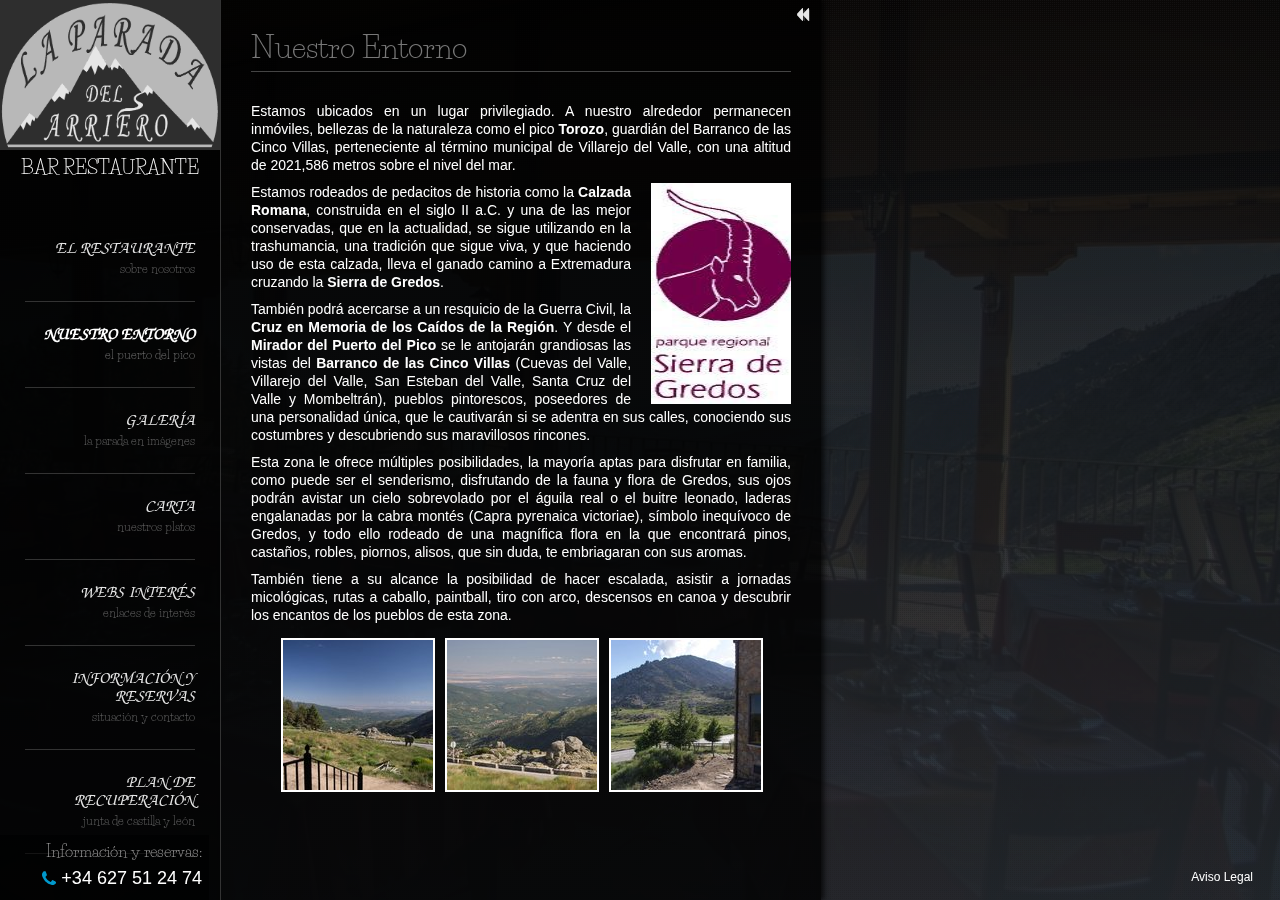
<file: nuestro-entorno/index.html>
<!DOCTYPE html>
<html lang="en">
  <head>
    <meta charset="utf-8">
    
<title>La parada del Arriero - El puerto del pico</title>
        <meta name="description" content=""/>
        <meta name="keywords" content=""/>

    <meta name="author" content="">
    <meta name="viewport" content="width=device-width, initial-scale=1.0">

    
<!--
        <link rel="stylesheet" type="text/css" href="http://fonts.googleapis.com/css?family=Droid+Sans">
-->
      <link href='http://fonts.googleapis.com/css?family=Life+Savers' rel='stylesheet' type='text/css'>
        
        <link href="../static/laparada/bootstrap/css/bootstrap-cyborg.css" rel="stylesheet">

<!--
        <link href="/static/laparada/bootstrap/css/bootstrap-responsive.css" rel="stylesheet">

        -->
        <link rel="stylesheet" href="../static/laparada/css/style.css" type="text/css" media="all" />
        <link href="../static/laparada/bootstrap/css/font-awesome.css" rel="stylesheet">
        
    
    
    
    
<link rel="stylesheet" href="../static/laparada/prettyphoto/css/prettyPhoto.css">


<link rel="stylesheet" href="../static/laparada/prettyphoto/css/gallery.css">


    <link rel="stylesheet" href="../static/laparada/vegas/jquery.vegas.css" type="text/css" media="all" />







    
    <!-- Le HTML5 shim, for IE6-8 support of HTML5 elements -->
    <!--[if lt IE 9]>
      <script src="http://html5shim.googlecode.com/svn/trunk/html5.js"></script>
    <![endif]-->
    

    <!-- Le fav and touch icons -->
    <link rel="icon" href="http://www.laparadadelarriero.es/static/laparada/main/ico/favicon.ico">
    <!--
    <link rel="apple-touch-icon-precomposed" sizes="114x114" href="../assets/ico/apple-touch-icon-114-precomposed.png">
    <link rel="apple-touch-icon-precomposed" sizes="72x72" href="../assets/ico/apple-touch-icon-72-precomposed.png">
    <link rel="apple-touch-icon-precomposed" href="../assets/ico/apple-touch-icon-57-precomposed.png">
    -->
    <script type="text/javascript">

    var _gaq = _gaq || [];
    _gaq.push(['_setAccount', 'UA-37010437-1']);
    _gaq.push(['_trackPageview']);

    (function() {
        var ga = document.createElement('script'); ga.type = 'text/javascript'; ga.async = true;
        ga.src = ('https:' == document.location.protocol ? 'https://ssl' : 'http://www') + '.google-analytics.com/ga.js';
        var s = document.getElementsByTagName('script')[0]; s.parentNode.insertBefore(ga, s);
    })();

    </script>
  </head>

  <body>
    
    <div  class="container">



            <div id="menu" class="span3 alpha90">
                <a href="../">
                    <img class="logo" src="../static/laparada/img/laparadadelarriero.png" alt="La Parada Del Arriero" />
                </a>
                <div style="text-align:center">
                <h2>BAR RESTAURANTE</h2>
                </div>
                <div>
                
    
<ul class="nav nav-list">
    <!--li class="nav-header">List header</li-->
    
    <li class=" ">
        <a class="pjax" href="../el-restaurante/"> El Restaurante
          <span>Sobre nosotros</span>
        </a>
    </li>
    
    <li class=" active">
        <a class="pjax" href="."> Nuestro Entorno
          <span>El puerto del pico</span>
        </a>
    </li>
    
    <li class=" ">
        <a class="pjax" href="../galeria-de-imagnes/"> Galería
          <span>La parada en Imágenes</span>
        </a>
    </li>
    
    <li class=" ">
        <a class="pjax" href="../carta/"> Carta
          <span>Nuestros Platos</span>
        </a>
    </li>
    
    <li class=" ">
        <a class="pjax" href="../enlaces-interes/"> Webs Interés
          <span>Enlaces de Interés</span>
        </a>
    </li>
    
    <li class="">
        <a class="pjax" href="../informacion-y-reservas/"> Información y reservas
          <span>Situación y contacto</span>
        </a>
    </li>
    <li class="  last">
        <a class="pjax" href="../planderecuperacion/"> Plan de recuperación 
          <span>Junta de Castilla y León</span>
        </a>
    </li>
    
</ul>






                </div>
            </div>

            <div class="row">
            <div class="span3"></div>
            

            <div id="central" class="span7 offset3 alpha80">
                <div class='loader pull-right' style='display:none'><img src='../static/laparada/img/loading.gif'></div>
                <a class='close' href="#"><i class="icon-backward"></i></a>
                <div id="main">
                    
    <h1>Nuestro Entorno</h1><p>Estamos ubicados en un lugar privilegiado. A nuestro alrededor permanecen inmóviles, bellezas de la naturaleza como el pico <strong>Torozo</strong>, guardián del Barranco de las Cinco Villas, perteneciente al término municipal de Villarejo del Valle, con una altitud de 2021,586 metros sobre el nivel del mar. </p><p><!--TESTTEST--><img 
           
            class=" span2 pull-right"
          
          alt="Logo-Parque.jpg" 
          src="../media/filer_public_thumbnails/filer_public/2013/04/11/logo-parque.jpg__140x400_q85.jpg"
          width="106"
           height="221"
           
        />
</p><p>Estamos rodeados de pedacitos de historia como la<strong> Calzada Romana</strong>, construida en el siglo II a.C. y una de las mejor conservadas, que en la actualidad, se sigue utilizando en la trashumancia, una tradición que sigue viva, y que haciendo uso de esta calzada, lleva el ganado camino a Extremadura cruzando la <strong>Sierra de Gredos</strong>.</p><p>También podrá acercarse a un resquicio de la Guerra Civil, la<strong> Cruz en Memoria de los Caídos de la Región</strong>. Y desde el <strong>Mirador del Puerto del Pico</strong> se le antojarán grandiosas las vistas del <strong>Barranco de las Cinco Villas </strong>(Cuevas del Valle, Villarejo del Valle, San Esteban del Valle, Santa Cruz del Valle y Mombeltrán), pueblos pintorescos, poseedores de una personalidad única, que le cautivarán si se adentra en sus calles, conociendo sus costumbres y descubriendo sus maravillosos rincones.</p><p>Esta zona le ofrece múltiples posibilidades, la mayoría aptas para disfrutar en familia, como puede ser el senderismo, disfrutando de la fauna y flora de Gredos, sus ojos podrán avistar un cielo sobrevolado por el águila real o el buitre leonado, laderas engalanadas por la cabra montés (Capra pyrenaica victoriae), símbolo inequívoco de Gredos, y todo ello rodeado de una magnífica flora en la que encontrará pinos, castaños, robles, piornos, alisos, que sin duda, te embriagaran con sus aromas. </p><p>También tiene a su alcance la posibilidad de hacer escalada, asistir a jornadas micológicas, rutas a caballo, paintball, tiro con arco, descensos en canoa y descubrir los encantos de los pueblos de esta zona.</p>




<ul class="pgallery">
  
  <li>
    <a tittle=""
      href="../media/filer_public_thumbnails/filer_public/2012/11/25/web2-2021.jpg__1024x768_q85.jpg" rel="prettyPhoto[spa]" >                            
      <span class="rollover" ></span>
      <img src="../media/filer_public_thumbnails/filer_public/2012/11/25/web2-2021.jpg__150x150_q85_crop-center.jpg"  />                            
    </a>
  </li>
  
  <li>
    <a tittle=""
      href="../media/filer_public_thumbnails/filer_public/2013/04/11/web2-2025.jpg__1024x768_q85.jpg" rel="prettyPhoto[spa]" >                            
      <span class="rollover" ></span>
      <img src="../media/filer_public_thumbnails/filer_public/2013/04/11/web2-2025.jpg__150x150_q85_crop-center.jpg"  />                            
    </a>
  </li>
  
  <li>
    <a tittle=""
      href="../media/filer_public_thumbnails/filer_public/2013/04/11/web2-2029.jpg__1024x768_q85.jpg" rel="prettyPhoto[spa]" >                            
      <span class="rollover" ></span>
      <img src="../media/filer_public_thumbnails/filer_public/2013/04/11/web2-2029.jpg__150x150_q85_crop-center.jpg"  />                            
    </a>
  </li>
  
  </div>












                </div>
            </div>

            
            
<div class="flotante alpha60">
    Información y reservas:<br/>
    <span><i class="icon-phone"></i> 
    +34 627 51 24 74</span>
</div>

            
<div class="aviso_legal alpha69">
    <a href="../aviso-legal/" >Aviso Legal</a>
</div>


        </div><!--row-->
    </div><!-- container -->

    
    
  










    <!-- Renderiza divs para popups inline -->
    

    <!-- end popups inline -->

    
        <script src="../static/laparada/bootstrap/js/jquery-1.7.1.min.js"></script>
        <script src="../static/laparada/bootstrap/js/bootstrap.min.js"></script>
        <script src="../static/laparada/vegas/jquery.vegas.js"></script>
        <script src="../static/laparada/js/jquery.pjax.js"></script>
        <script src="../static/laparada/prettyphoto/js/jquery.prettyPhoto.js"></script>
        <script src="../static/laparada/js/laparada.js"></script>
        
    
    
<script src="../static/laparada/prettyphoto/js/jquery.prettyPhoto.js"></script>


<script type="text/javascript">
$(function() {
  $("a[rel^='prettyPhoto']").prettyPhoto();
  $("a.popup").prettyPhoto();
});
</script>


    <script type="text/javascript" src="../static/laparada/vegas/jquery.vegas.js"></script>


<script type="text/javascript">
$( function() {
    $.vegas('slideshow', {
        backgrounds:[
          
            { src:'/media/filer_public_thumbnails/filer_public/2012/11/25/web2-2014.jpg__1024x768_q85.jpg', fade:3000 },
          
            { src:'/media/filer_public_thumbnails/filer_public/2012/11/27/web-2869.jpg__1024x768_q85.jpg', fade:3000 },
          
            { src:'/media/filer_public_thumbnails/filer_public/2012/11/25/web2-2030.jpg__1024x768_q85.jpg', fade:3000 },
          
            { src:'/media/filer_public_thumbnails/filer_public/2012/11/25/web2-2016.jpg__1024x768_q85.jpg', fade:3000 },
          
            { src:'/media/filer_public_thumbnails/filer_public/2012/11/25/web2-2025.jpg__1024x768_q85.jpg', fade:3000 },
          
            { src:'/media/filer_public_thumbnails/filer_public/2012/11/25/web2-2012.jpg__1024x768_q85.jpg', fade:3000 },
          
            { src:'/media/filer_public_thumbnails/filer_public/2012/11/25/web2-2015.jpg__1024x768_q85.jpg', fade:3000 }
          
        ]
    })('overlay', {
          src:'/static/laparada/vegas/overlays/p1.png'
    });
});
</script>


    
    

    </body>
</html>
</file>
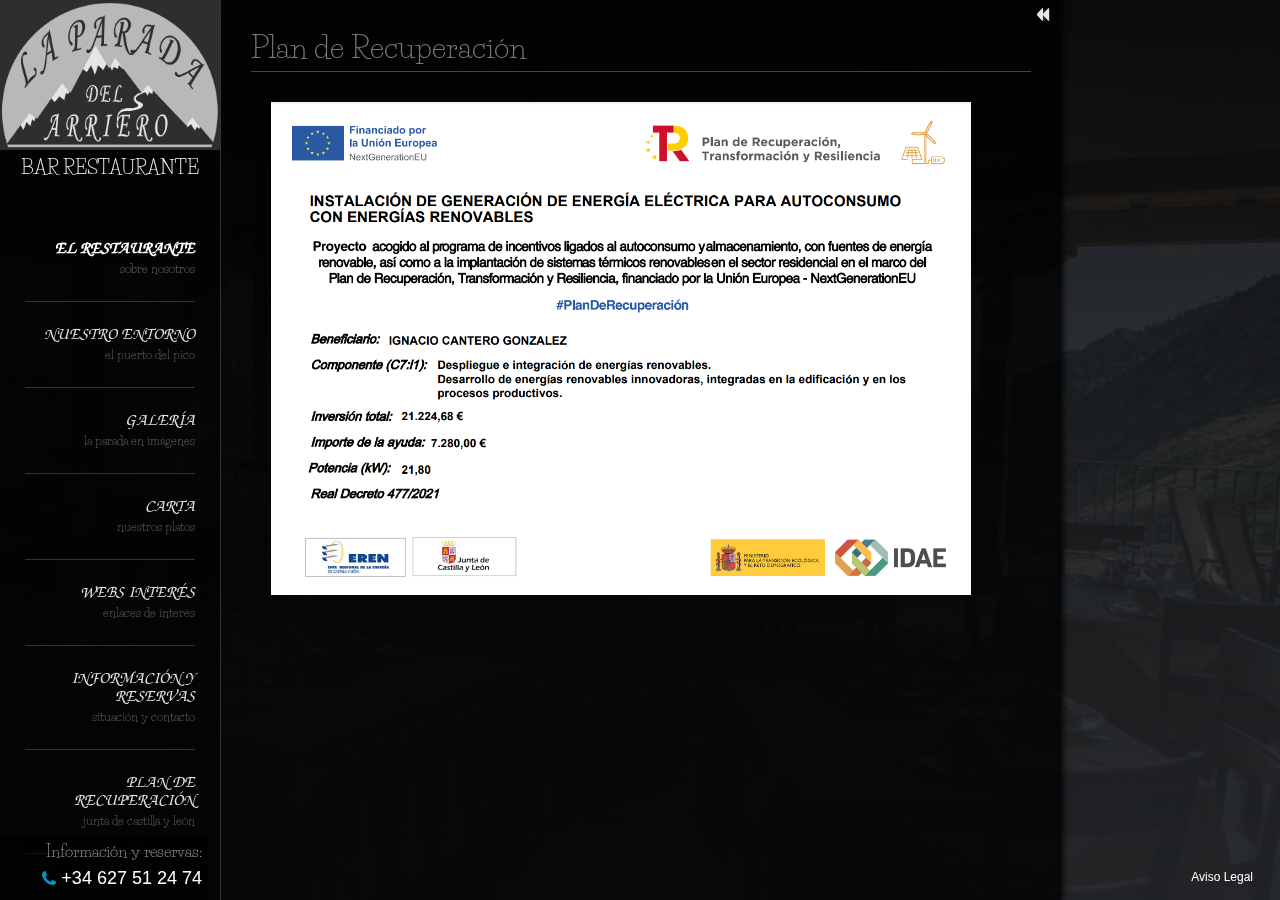
<file: planderecuperacion/index.html>
<!DOCTYPE html>
<html lang="en">
  <head>
    <meta charset="utf-8">
    
<title>La parada del Arriero - Plan de recuperación</title>
        <meta name="description" content=""/>
        <meta name="keywords" content=""/>

    <meta name="author" content="">
    <meta name="viewport" content="width=device-width, initial-scale=1.0">

    
<!--
        <link rel="stylesheet" type="text/css" href="http://fonts.googleapis.com/css?family=Droid+Sans">
-->
      <link href='http://fonts.googleapis.com/css?family=Life+Savers' rel='stylesheet' type='text/css'>
        
        <link href="../static/laparada/bootstrap/css/bootstrap-cyborg.css" rel="stylesheet">

<!--
        <link href="/static/laparada/bootstrap/css/bootstrap-responsive.css" rel="stylesheet">

        -->
        <link rel="stylesheet" href="../static/laparada/css/style.css" type="text/css" media="all" />
        <link href="../static/laparada/bootstrap/css/font-awesome.css" rel="stylesheet">
        
    
    
    
    
<link rel="stylesheet" href="../static/laparada/prettyphoto/css/prettyPhoto.css">


<link rel="stylesheet" href="../static/laparada/prettyphoto/css/gallery.css">


    <link rel="stylesheet" href="../static/laparada/vegas/jquery.vegas.css" type="text/css" media="all" />







    
    <!-- Le HTML5 shim, for IE6-8 support of HTML5 elements -->
    <!--[if lt IE 9]>
      <script src="http://html5shim.googlecode.com/svn/trunk/html5.js"></script>
    <![endif]-->
    

    <!-- Le fav and touch icons -->
    <link rel="icon" href="http://www.laparadadelarriero.es/static/laparada/main/ico/favicon.ico">
    <!--
    <link rel="apple-touch-icon-precomposed" sizes="114x114" href="../assets/ico/apple-touch-icon-114-precomposed.png">
    <link rel="apple-touch-icon-precomposed" sizes="72x72" href="../assets/ico/apple-touch-icon-72-precomposed.png">
    <link rel="apple-touch-icon-precomposed" href="../assets/ico/apple-touch-icon-57-precomposed.png">
    -->
    <script type="text/javascript">

    var _gaq = _gaq || [];
    _gaq.push(['_setAccount', 'UA-37010437-1']);
    _gaq.push(['_trackPageview']);

    (function() {
        var ga = document.createElement('script'); ga.type = 'text/javascript'; ga.async = true;
        ga.src = ('https:' == document.location.protocol ? 'https://ssl' : 'http://www') + '.google-analytics.com/ga.js';
        var s = document.getElementsByTagName('script')[0]; s.parentNode.insertBefore(ga, s);
    })();

    </script>
  </head>

  <body>
    
    <div  class="container">



            <div id="menu" class="span3 alpha90">
                <a href="../">
                    <img class="logo" src="../static/laparada/img/laparadadelarriero.png" alt="La Parada Del Arriero" />
                </a>
                <div style="text-align:center">
                <h2>BAR RESTAURANTE</h2>
                </div>
                <div>
                
    
<ul class="nav nav-list">
    <!--li class="nav-header">List header</li-->
    
    <li class=" active">
        <a class="pjax" href="."> El Restaurante
          <span>Sobre nosotros</span>
        </a>
    </li>
    
    <li class=" ">
        <a class="pjax" href="../nuestro-entorno/"> Nuestro Entorno
          <span>El puerto del pico</span>
        </a>
    </li>
    
    <li class=" ">
        <a class="pjax" href="../galeria-de-imagnes/"> Galería
          <span>La parada en Imágenes</span>
        </a>
    </li>
    
    <li class=" ">
        <a class="pjax" href="../carta/"> Carta
          <span>Nuestros Platos</span>
        </a>
    </li>
    
    <li class=" ">
        <a class="pjax" href="../enlaces-interes/"> Webs Interés
          <span>Enlaces de Interés</span>
        </a>
    </li>
    
    <li class="">
        <a class="pjax" href="../informacion-y-reservas/"> Información y reservas
          <span>Situación y contacto</span>
        </a>
    </li>
    <li class="  last">
        <a class="pjax" href="../planderecuperacion/"> Plan de recuperación 
          <span>Junta de Castilla y León</span>
        </a>
    </li>
    
</ul>






                </div>
            </div>

            <div class="row">
            <div class="span3"></div>
            

            <div id="central" class="span10 offset3 alpha80">
                <div class='loader pull-right' style='display:none'><img src='../static/laparada/img/loading.gif'></div>
                <a class='close' href="#"><i class="icon-backward"></i></a>
                <div id="main">
                    
    <h1>Plan de Recuperación</h1>
    <img class=" span9" alt="web2-2020.jpg" src="../media/images/planderecuperacion.png" 
         width="600"  />

                </div>
            </div>

            
            
<div class="flotante alpha60">
    Información y reservas:<br/>
    <span><i class="icon-phone"></i> 
    +34 627 51 24 74</span>
</div>

            
<div class="aviso_legal alpha69">
    <a href="../aviso-legal/" >Aviso Legal</a>
</div>


        </div><!--row-->
    </div><!-- container -->

    
    
  










    <!-- Renderiza divs para popups inline -->
    

    <!-- end popups inline -->

    
        <script src="../static/laparada/bootstrap/js/jquery-1.7.1.min.js"></script>
        <script src="../static/laparada/bootstrap/js/bootstrap.min.js"></script>
        <script src="../static/laparada/vegas/jquery.vegas.js"></script>
        <script src="../static/laparada/js/jquery.pjax.js"></script>
        <script src="../static/laparada/prettyphoto/js/jquery.prettyPhoto.js"></script>
        <script src="../static/laparada/js/laparada.js"></script>
        
    
    
    <script type="text/javascript" src="../static/laparada/vegas/jquery.vegas.js"></script>


<script type="text/javascript">
$( function() {
    $.vegas('slideshow', {
        backgrounds:[
          
            { src:'/media/filer_public_thumbnails/filer_public/2012/11/25/web2-2014.jpg__1024x768_q85.jpg', fade:3000 },
          
            { src:'/media/filer_public_thumbnails/filer_public/2012/11/27/web-2869.jpg__1024x768_q85.jpg', fade:3000 },
          
            { src:'/media/filer_public_thumbnails/filer_public/2012/11/25/web2-2030.jpg__1024x768_q85.jpg', fade:3000 },
          
            { src:'/media/filer_public_thumbnails/filer_public/2012/11/25/web2-2016.jpg__1024x768_q85.jpg', fade:3000 },
          
            { src:'/media/filer_public_thumbnails/filer_public/2012/11/25/web2-2025.jpg__1024x768_q85.jpg', fade:3000 },
          
            { src:'/media/filer_public_thumbnails/filer_public/2012/11/25/web2-2012.jpg__1024x768_q85.jpg', fade:3000 },
          
            { src:'/media/filer_public_thumbnails/filer_public/2012/11/25/web2-2015.jpg__1024x768_q85.jpg', fade:3000 }
          
        ]
    })('overlay', {
          src:'/static/laparada/vegas/overlays/p1.png'
    });
});
</script>


    
    

    </body>
</html>
</file>
<file: static/laparada/css/style.css>
/* styles */

body {
  font-family: 'Life Savers', cursive;
  padding-top:0;
  padding:0;
  height: 100%;
  /*
   *min-height: 100%;
   */
  font-size: 14px;
  /*
  line-height: 1.231;
  text-rendering: optimizeLegibility;
  */
  margin: 0;
  overflow-x: auto;
  overflow-y: scroll;

}
.container {margin:0}
/*
*/
@font-face {
    font-family: "Chancery";
    src: local("URW Chancery L"), url('../fonts/urw-chancery.ttf')  format('truetype');
}

#main h2 {
  margin-top: 30px;
  color: #777;
}

.flotante {
  position:fixed;
  left:0px;
  bottom:0px;
  width:195px;
  height:51px;
  color:#999; 
  padding:7px;
  z-index:999;
  text-align:right;
  font-size: 16px;

}
.flotante i {
  font-size:18px;
  color:#09C;
  vertical-align:middle;
}
.flotante span {
  color:#fff;
  font-size:18px;
  font-family: 'Droid Sans', sans-serif;
  display:block;
  margin-top:9px;
}
.aviso_legal {
  font-family: 'Droid Sans', sans-serif;
  position:fixed;
  right:20px;
  bottom:6px;
  width:195px;
  height:20px;
  color:#999; 
  padding:7px;
  z-index:999;
  text-align:right;
  font-size: 16px;

}
.aviso_legal a {
  font-size:12px;
  color:#fff;
  vertical-align:middle;
}
.aviso_legal span {
  color:#fff;
  font-size:18px;
  font-family: 'Droid Sans', sans-serif;
  display:block;
  margin-top:9px;
}

#menu {
    position:fixed;
    overflow-y:auto;
/*
    background-color:#111;
*/
/*
    opacity: .9;
    filter: alpha(opacity=80);
*/
    height:100% !important;
    margin:0;
    border-right:1px solid #333;
    z-index:900;
}
#menu h2 {margin-bottom:50px;font-size:19px;}
#menu img {opacity:.9;}
#menu ul.nav-list {
    font-family:"Chancery";
    /*
     *font-family: 'Life Savers', cursive;
     */
    text-align:right;
}
#menu ul.nav-list li {
    border-bottom: 1px solid #333;
    margin:10px 10px 20px 10px;
    padding-bottom:20px;
    background-color:transparent;

}
#menu ul.nav-list li.active a {
    background-color:transparent ;
    font-weight:bold;
    opacity:1;
/*
    text-shadow: 0 1px 0 white;
*/

}
#menu ul.nav-list li a:hover {
    background-color:transparent ;
    opacity:1;
/*
    text-shadow: 0 1px 0 #fff;
*/
}
#menu ul.nav-list li a {
    font-size:17px;
    opacity:0.9;
    color:#fff;
    text-transform:uppercase;
}
#menu ul.nav-list li a span {
    font-size:12px;
    opacity:1;
    color:#777;
    display:block;
    /*
     *font-family: 'Droid Sans', sans-serif;
     */
    font-family: 'Life Savers', cursive;
    padding-top:3px;
    font-weight:normal;
    text-transform:lowercase;
}
#central {
/*
    background-color:#111;
*/
/*
    background: rgba(0, 0, 0, 0.8);
*/
    /*
     *border-right: 4px solid #4D5052;
     */
    margin: 0 0 0 221px;
    padding: 0 30px;
    box-shadow: 3px 0 5px rgba(0, 0, 0, 0.7);
    position:absolute;
    top:0;left:0;
    min-height:100%;
    z-index:800;
}
#central #main {
    margin-top: 30px;
    color:#fff;
    min-height:100%;
    background-color: transparent;
}
#central #main h1 {
    margin-bottom:30px;
    color:#777;
    padding-bottom:5px;
    border-bottom: 1px solid #444;
}
#central #main p {
    text-align: justify;
    color:#fff;
  font-family: 'Droid Sans', sans-serif;
}

/*
.transp {
background: rgba(0, 0, 0, 0.9);
    opacity: .9;
    filter: alpha(opacity=80);
}
*/

.close {
  float: right;
  font-size: 16px;
  font-weight: bold;
  line-height: 18px;
  color:#fff;
  text-shadow: 0 1px 0 white;
  opacity: 0.9;
  filter: alpha(opacity=90);

}
.loader, .close {
  position:relative;
  top:7px;
  left:20px;
}
.close:hover {
  color:#09C;
  text-shadow: 0 1px 0 white;
}

.alpha60 {
    /* Fallback for web browsers that doesn't support RGBa */
    background: rgb(0, 0, 0);
    /* RGBa with 0.6 opacity */
    background: rgba(0, 0, 0, 0.6);
    /* For IE 5.5 - 7*/
    filter:progid:DXImageTransform.Microsoft.gradient(startColorstr=#99000000, endColorstr=#99000000);
    /* For IE 8*/
    -ms-filter: "progid:DXImageTransform.Microsoft.gradient(startColorstr=#99000000, endColorstr=#99000000)";
}
/*Math.floor(0.7 * 255).toString(16);*/
.alpha70 {
background-color:#111;
    /* Fallback for web browsers that doesn't support RGBa */
    background: rgb(0, 0, 0);
    /* RGBa with 0.6 opacity */
    background: rgba(0, 0, 0, 0.7);
    /* For IE 5.5 - 7*/
    filter:progid:DXImageTransform.Microsoft.gradient(startColorstr=#b2000000, endColorstr=#b2000000);
    /* For IE 8*/
    -ms-filter: "progid:DXImageTransform.Microsoft.gradient(startColorstr=#b2000000, endColorstr=#b2000000)";
}
.alpha80 {
background-color:#111;
    /* Fallback for web browsers that doesn't support RGBa */
    background: rgb(0, 0, 0);
    /* RGBa with 0.6 opacity */
    background: rgba(0, 0, 0, 0.77);
    /* For IE 5.5 - 7*/
    filter:progid:DXImageTransform.Microsoft.gradient(startColorstr=#cc000000, endColorstr=#cc000000);
    /* For IE 8*/
    -ms-filter: "progid:DXImageTransform.Microsoft.gradient(startColorstr=#cc000000, endColorstr=#cc000000)";
}
.alpha90 {
background-color:#111;
    /* Fallback for web browsers that doesn't support RGBa */
    background: rgb(0, 0, 0);
    /* RGBa with 0.6 opacity */
    background: rgba(0, 0, 0, 0.86);
    /* For IE 5.5 - 7*/
    filter:progid:DXImageTransform.Microsoft.gradient(startColorstr=#e5000000, endColorstr=#e5000000);
    /* For IE 8*/
    -ms-filter: "progid:DXImageTransform.Microsoft.gradient(startColorstr=#e5000000, endColorstr=#e5000000)";
}

/*
 *carta
 */

/*
 *span.itoggle {
 *  padding:5px  10px 0px 0px;border:1px solid red;
 *  vertical-align:bottom;
 *}
 */

.itoggle i {
  padding-right:10px;
  vertical-align: middle;                                                      
  
}


.accordion-toggle:hover [class^="icon-"]:before,                                       
.accordion-toggle:hover [class*=" icon-"]:before {                                     
  color:#09C;
}     

.accordion-toggle h2 {
  color:#ddd;
}
.accordion-toggle span.itoggle {
  color:#ccc;
}


.accordion-group {border:none;}
.accordion-inner {border-top: 1px solid #333;}

ul.menu-items li {
  list-style:none;
  font-size:19px;
  color: #fff;
  margin: 10px 5px;
}

ul.menu-items li i {
  color:#999;
  vertical-align:middle;

}
ul.menu-items li:hover [class^="icon-"]:before,                                       
ul.menu-items li:hover [class*=" icon-"]:before {                                     
  color:#09C;
}     

ul.menu-items li span{
  font-size: 12px;
  /*
   *padding:5px;
   */
}
</file>
<file: static/laparada/prettyphoto/css/prettyPhoto.css>
div.pp_default .pp_top,div.pp_default .pp_top .pp_middle,div.pp_default .pp_top .pp_left,div.pp_default .pp_top .pp_right,div.pp_default .pp_bottom,div.pp_default .pp_bottom .pp_left,div.pp_default .pp_bottom .pp_middle,div.pp_default .pp_bottom .pp_right{height:13px}
div.pp_default .pp_top .pp_left{background:url(../images/prettyPhoto/default/sprite.png) -78px -93px no-repeat}
div.pp_default .pp_top .pp_middle{background:url(../images/prettyPhoto/default/sprite_x.png) top left repeat-x}
div.pp_default .pp_top .pp_right{background:url(../images/prettyPhoto/default/sprite.png) -112px -93px no-repeat}
div.pp_default .pp_content .ppt{color:#f8f8f8}
div.pp_default .pp_content_container .pp_left{background:url(../images/prettyPhoto/default/sprite_y.png) -7px 0 repeat-y;padding-left:13px}
div.pp_default .pp_content_container .pp_right{background:url(../images/prettyPhoto/default/sprite_y.png) top right repeat-y;padding-right:13px}
div.pp_default .pp_next:hover{background:url(../images/prettyPhoto/default/sprite_next.png) center right no-repeat;cursor:pointer}
div.pp_default .pp_previous:hover{background:url(../images/prettyPhoto/default/sprite_prev.png) center left no-repeat;cursor:pointer}
div.pp_default .pp_expand{background:url(../images/prettyPhoto/default/sprite.png) 0 -29px no-repeat;cursor:pointer;width:28px;height:28px}
div.pp_default .pp_expand:hover{background:url(../images/prettyPhoto/default/sprite.png) 0 -56px no-repeat;cursor:pointer}
div.pp_default .pp_contract{background:url(../images/prettyPhoto/default/sprite.png) 0 -84px no-repeat;cursor:pointer;width:28px;height:28px}
div.pp_default .pp_contract:hover{background:url(../images/prettyPhoto/default/sprite.png) 0 -113px no-repeat;cursor:pointer}
div.pp_default .pp_close{width:30px;height:30px;background:url(../images/prettyPhoto/default/sprite.png) 2px 1px no-repeat;cursor:pointer}
div.pp_default .pp_gallery ul li a{background:url(../images/prettyPhoto/default/default_thumb.png) center center #f8f8f8;border:1px solid #aaa}
div.pp_default .pp_social{margin-top:7px}
div.pp_default .pp_gallery a.pp_arrow_previous,div.pp_default .pp_gallery a.pp_arrow_next{position:static;left:auto}
div.pp_default .pp_nav .pp_play,div.pp_default .pp_nav .pp_pause{background:url(../images/prettyPhoto/default/sprite.png) -51px 1px no-repeat;height:30px;width:30px}
div.pp_default .pp_nav .pp_pause{background-position:-51px -29px}
div.pp_default a.pp_arrow_previous,div.pp_default a.pp_arrow_next{background:url(../images/prettyPhoto/default/sprite.png) -31px -3px no-repeat;height:20px;width:20px;margin:4px 0 0}
div.pp_default a.pp_arrow_next{left:52px;background-position:-82px -3px}
div.pp_default .pp_content_container .pp_details{margin-top:5px}
div.pp_default .pp_nav{clear:none;height:30px;width:110px;position:relative}
div.pp_default .pp_nav .currentTextHolder{font-family:Georgia;font-style:italic;color:#999;font-size:11px;left:75px;line-height:25px;position:absolute;top:2px;margin:0;padding:0 0 0 10px}
div.pp_default .pp_close:hover,div.pp_default .pp_nav .pp_play:hover,div.pp_default .pp_nav .pp_pause:hover,div.pp_default .pp_arrow_next:hover,div.pp_default .pp_arrow_previous:hover{opacity:0.7}
div.pp_default .pp_description{font-size:11px;font-weight:700;line-height:14px;margin:5px 50px 5px 0}
div.pp_default .pp_bottom .pp_left{background:url(../images/prettyPhoto/default/sprite.png) -78px -127px no-repeat}
div.pp_default .pp_bottom .pp_middle{background:url(../images/prettyPhoto/default/sprite_x.png) bottom left repeat-x}
div.pp_default .pp_bottom .pp_right{background:url(../images/prettyPhoto/default/sprite.png) -112px -127px no-repeat}
div.pp_default .pp_loaderIcon{background:url(../images/prettyPhoto/default/loader.gif) center center no-repeat}
div.light_rounded .pp_top .pp_left{background:url(../images/prettyPhoto/light_rounded/sprite.png) -88px -53px no-repeat}
div.light_rounded .pp_top .pp_right{background:url(../images/prettyPhoto/light_rounded/sprite.png) -110px -53px no-repeat}
div.light_rounded .pp_next:hover{background:url(../images/prettyPhoto/light_rounded/btnNext.png) center right no-repeat;cursor:pointer}
div.light_rounded .pp_previous:hover{background:url(../images/prettyPhoto/light_rounded/btnPrevious.png) center left no-repeat;cursor:pointer}
div.light_rounded .pp_expand{background:url(../images/prettyPhoto/light_rounded/sprite.png) -31px -26px no-repeat;cursor:pointer}
div.light_rounded .pp_expand:hover{background:url(../images/prettyPhoto/light_rounded/sprite.png) -31px -47px no-repeat;cursor:pointer}
div.light_rounded .pp_contract{background:url(../images/prettyPhoto/light_rounded/sprite.png) 0 -26px no-repeat;cursor:pointer}
div.light_rounded .pp_contract:hover{background:url(../images/prettyPhoto/light_rounded/sprite.png) 0 -47px no-repeat;cursor:pointer}
div.light_rounded .pp_close{width:75px;height:22px;background:url(../images/prettyPhoto/light_rounded/sprite.png) -1px -1px no-repeat;cursor:pointer}
div.light_rounded .pp_nav .pp_play{background:url(../images/prettyPhoto/light_rounded/sprite.png) -1px -100px no-repeat;height:15px;width:14px}
div.light_rounded .pp_nav .pp_pause{background:url(../images/prettyPhoto/light_rounded/sprite.png) -24px -100px no-repeat;height:15px;width:14px}
div.light_rounded .pp_arrow_previous{background:url(../images/prettyPhoto/light_rounded/sprite.png) 0 -71px no-repeat}
div.light_rounded .pp_arrow_next{background:url(../images/prettyPhoto/light_rounded/sprite.png) -22px -71px no-repeat}
div.light_rounded .pp_bottom .pp_left{background:url(../images/prettyPhoto/light_rounded/sprite.png) -88px -80px no-repeat}
div.light_rounded .pp_bottom .pp_right{background:url(../images/prettyPhoto/light_rounded/sprite.png) -110px -80px no-repeat}
div.dark_rounded .pp_top .pp_left{background:url(../images/prettyPhoto/dark_rounded/sprite.png) -88px -53px no-repeat}
div.dark_rounded .pp_top .pp_right{background:url(../images/prettyPhoto/dark_rounded/sprite.png) -110px -53px no-repeat}
div.dark_rounded .pp_content_container .pp_left{background:url(../images/prettyPhoto/dark_rounded/contentPattern.png) top left repeat-y}
div.dark_rounded .pp_content_container .pp_right{background:url(../images/prettyPhoto/dark_rounded/contentPattern.png) top right repeat-y}
div.dark_rounded .pp_next:hover{background:url(../images/prettyPhoto/dark_rounded/btnNext.png) center right no-repeat;cursor:pointer}
div.dark_rounded .pp_previous:hover{background:url(../images/prettyPhoto/dark_rounded/btnPrevious.png) center left no-repeat;cursor:pointer}
div.dark_rounded .pp_expand{background:url(../images/prettyPhoto/dark_rounded/sprite.png) -31px -26px no-repeat;cursor:pointer}
div.dark_rounded .pp_expand:hover{background:url(../images/prettyPhoto/dark_rounded/sprite.png) -31px -47px no-repeat;cursor:pointer}
div.dark_rounded .pp_contract{background:url(../images/prettyPhoto/dark_rounded/sprite.png) 0 -26px no-repeat;cursor:pointer}
div.dark_rounded .pp_contract:hover{background:url(../images/prettyPhoto/dark_rounded/sprite.png) 0 -47px no-repeat;cursor:pointer}
div.dark_rounded .pp_close{width:75px;height:22px;background:url(../images/prettyPhoto/dark_rounded/sprite.png) -1px -1px no-repeat;cursor:pointer}
div.dark_rounded .pp_description{margin-right:85px;color:#fff}
div.dark_rounded .pp_nav .pp_play{background:url(../images/prettyPhoto/dark_rounded/sprite.png) -1px -100px no-repeat;height:15px;width:14px}
div.dark_rounded .pp_nav .pp_pause{background:url(../images/prettyPhoto/dark_rounded/sprite.png) -24px -100px no-repeat;height:15px;width:14px}
div.dark_rounded .pp_arrow_previous{background:url(../images/prettyPhoto/dark_rounded/sprite.png) 0 -71px no-repeat}
div.dark_rounded .pp_arrow_next{background:url(../images/prettyPhoto/dark_rounded/sprite.png) -22px -71px no-repeat}
div.dark_rounded .pp_bottom .pp_left{background:url(../images/prettyPhoto/dark_rounded/sprite.png) -88px -80px no-repeat}
div.dark_rounded .pp_bottom .pp_right{background:url(../images/prettyPhoto/dark_rounded/sprite.png) -110px -80px no-repeat}
div.dark_rounded .pp_loaderIcon{background:url(../images/prettyPhoto/dark_rounded/loader.gif) center center no-repeat}
div.dark_square .pp_left,div.dark_square .pp_middle,div.dark_square .pp_right,div.dark_square .pp_content{background:#000}
div.dark_square .pp_description{color:#fff;margin:0 85px 0 0}
div.dark_square .pp_loaderIcon{background:url(../images/prettyPhoto/dark_square/loader.gif) center center no-repeat}
div.dark_square .pp_expand{background:url(../images/prettyPhoto/dark_square/sprite.png) -31px -26px no-repeat;cursor:pointer}
div.dark_square .pp_expand:hover{background:url(../images/prettyPhoto/dark_square/sprite.png) -31px -47px no-repeat;cursor:pointer}
div.dark_square .pp_contract{background:url(../images/prettyPhoto/dark_square/sprite.png) 0 -26px no-repeat;cursor:pointer}
div.dark_square .pp_contract:hover{background:url(../images/prettyPhoto/dark_square/sprite.png) 0 -47px no-repeat;cursor:pointer}
div.dark_square .pp_close{width:75px;height:22px;background:url(../images/prettyPhoto/dark_square/sprite.png) -1px -1px no-repeat;cursor:pointer}
div.dark_square .pp_nav{clear:none}
div.dark_square .pp_nav .pp_play{background:url(../images/prettyPhoto/dark_square/sprite.png) -1px -100px no-repeat;height:15px;width:14px}
div.dark_square .pp_nav .pp_pause{background:url(../images/prettyPhoto/dark_square/sprite.png) -24px -100px no-repeat;height:15px;width:14px}
div.dark_square .pp_arrow_previous{background:url(../images/prettyPhoto/dark_square/sprite.png) 0 -71px no-repeat}
div.dark_square .pp_arrow_next{background:url(../images/prettyPhoto/dark_square/sprite.png) -22px -71px no-repeat}
div.dark_square .pp_next:hover{background:url(../images/prettyPhoto/dark_square/btnNext.png) center right no-repeat;cursor:pointer}
div.dark_square .pp_previous:hover{background:url(../images/prettyPhoto/dark_square/btnPrevious.png) center left no-repeat;cursor:pointer}
div.light_square .pp_expand{background:url(../images/prettyPhoto/light_square/sprite.png) -31px -26px no-repeat;cursor:pointer}
div.light_square .pp_expand:hover{background:url(../images/prettyPhoto/light_square/sprite.png) -31px -47px no-repeat;cursor:pointer}
div.light_square .pp_contract{background:url(../images/prettyPhoto/light_square/sprite.png) 0 -26px no-repeat;cursor:pointer}
div.light_square .pp_contract:hover{background:url(../images/prettyPhoto/light_square/sprite.png) 0 -47px no-repeat;cursor:pointer}
div.light_square .pp_close{width:75px;height:22px;background:url(../images/prettyPhoto/light_square/sprite.png) -1px -1px no-repeat;cursor:pointer}
div.light_square .pp_nav .pp_play{background:url(../images/prettyPhoto/light_square/sprite.png) -1px -100px no-repeat;height:15px;width:14px}
div.light_square .pp_nav .pp_pause{background:url(../images/prettyPhoto/light_square/sprite.png) -24px -100px no-repeat;height:15px;width:14px}
div.light_square .pp_arrow_previous{background:url(../images/prettyPhoto/light_square/sprite.png) 0 -71px no-repeat}
div.light_square .pp_arrow_next{background:url(../images/prettyPhoto/light_square/sprite.png) -22px -71px no-repeat}
div.light_square .pp_next:hover{background:url(../images/prettyPhoto/light_square/btnNext.png) center right no-repeat;cursor:pointer}
div.light_square .pp_previous:hover{background:url(../images/prettyPhoto/light_square/btnPrevious.png) center left no-repeat;cursor:pointer}
div.facebook .pp_top .pp_left{background:url(../images/prettyPhoto/facebook/sprite.png) -88px -53px no-repeat}
div.facebook .pp_top .pp_middle{background:url(../images/prettyPhoto/facebook/contentPatternTop.png) top left repeat-x}
div.facebook .pp_top .pp_right{background:url(../images/prettyPhoto/facebook/sprite.png) -110px -53px no-repeat}
div.facebook .pp_content_container .pp_left{background:url(../images/prettyPhoto/facebook/contentPatternLeft.png) top left repeat-y}
div.facebook .pp_content_container .pp_right{background:url(../images/prettyPhoto/facebook/contentPatternRight.png) top right repeat-y}
div.facebook .pp_expand{background:url(../images/prettyPhoto/facebook/sprite.png) -31px -26px no-repeat;cursor:pointer}
div.facebook .pp_expand:hover{background:url(../images/prettyPhoto/facebook/sprite.png) -31px -47px no-repeat;cursor:pointer}
div.facebook .pp_contract{background:url(../images/prettyPhoto/facebook/sprite.png) 0 -26px no-repeat;cursor:pointer}
div.facebook .pp_contract:hover{background:url(../images/prettyPhoto/facebook/sprite.png) 0 -47px no-repeat;cursor:pointer}
div.facebook .pp_close{width:22px;height:22px;background:url(../images/prettyPhoto/facebook/sprite.png) -1px -1px no-repeat;cursor:pointer}
div.facebook .pp_description{margin:0 37px 0 0}
div.facebook .pp_loaderIcon{background:url(../images/prettyPhoto/facebook/loader.gif) center center no-repeat}
div.facebook .pp_arrow_previous{background:url(../images/prettyPhoto/facebook/sprite.png) 0 -71px no-repeat;height:22px;margin-top:0;width:22px}
div.facebook .pp_arrow_previous.disabled{background-position:0 -96px;cursor:default}
div.facebook .pp_arrow_next{background:url(../images/prettyPhoto/facebook/sprite.png) -32px -71px no-repeat;height:22px;margin-top:0;width:22px}
div.facebook .pp_arrow_next.disabled{background-position:-32px -96px;cursor:default}
div.facebook .pp_nav{margin-top:0}
div.facebook .pp_nav p{font-size:15px;padding:0 3px 0 4px}
div.facebook .pp_nav .pp_play{background:url(../images/prettyPhoto/facebook/sprite.png) -1px -123px no-repeat;height:22px;width:22px}
div.facebook .pp_nav .pp_pause{background:url(../images/prettyPhoto/facebook/sprite.png) -32px -123px no-repeat;height:22px;width:22px}
div.facebook .pp_next:hover{background:url(../images/prettyPhoto/facebook/btnNext.png) center right no-repeat;cursor:pointer}
div.facebook .pp_previous:hover{background:url(../images/prettyPhoto/facebook/btnPrevious.png) center left no-repeat;cursor:pointer}
div.facebook .pp_bottom .pp_left{background:url(../images/prettyPhoto/facebook/sprite.png) -88px -80px no-repeat}
div.facebook .pp_bottom .pp_middle{background:url(../images/prettyPhoto/facebook/contentPatternBottom.png) top left repeat-x}
div.facebook .pp_bottom .pp_right{background:url(../images/prettyPhoto/facebook/sprite.png) -110px -80px no-repeat}
div.pp_pic_holder a:focus{outline:none}
div.pp_overlay{background:#000;display:none;left:0;position:absolute;top:0;width:100%;z-index:9500}
div.pp_pic_holder{display:none;position:absolute;width:100px;z-index:10000}
.pp_content{height:40px;min-width:40px}
* html .pp_content{width:40px}
.pp_content_container{position:relative;text-align:left;width:100%}
.pp_content_container .pp_left{padding-left:20px}
.pp_content_container .pp_right{padding-right:20px}
.pp_content_container .pp_details{float:left;margin:10px 0 2px}
.pp_description{display:none;margin:0}
.pp_social{float:left;margin:0}
.pp_social .facebook{float:left;margin-left:5px;width:55px;overflow:hidden}
.pp_social .twitter{float:left}
.pp_nav{clear:right;float:left;margin:3px 10px 0 0}
.pp_nav p{float:left;white-space:nowrap;margin:2px 4px}
.pp_nav .pp_play,.pp_nav .pp_pause{float:left;margin-right:4px;text-indent:-10000px}
a.pp_arrow_previous,a.pp_arrow_next{display:block;float:left;height:15px;margin-top:3px;overflow:hidden;text-indent:-10000px;width:14px}
.pp_hoverContainer{position:absolute;top:0;width:100%;z-index:2000}
.pp_gallery{display:none;left:50%;margin-top:-50px;position:absolute;z-index:10000}
.pp_gallery div{float:left;overflow:hidden;position:relative}
.pp_gallery ul{float:left;height:35px;position:relative;white-space:nowrap;margin:0 0 0 5px;padding:0}
.pp_gallery ul a{border:1px rgba(0,0,0,0.5) solid;display:block;float:left;height:33px;overflow:hidden}
.pp_gallery ul a img{border:0}
.pp_gallery li{display:block;float:left;margin:0 5px 0 0;padding:0}
.pp_gallery li.default a{background:url(../images/prettyPhoto/facebook/default_thumbnail.gif) 0 0 no-repeat;display:block;height:33px;width:50px}
.pp_gallery .pp_arrow_previous,.pp_gallery .pp_arrow_next{margin-top:7px!important}
a.pp_next{background:url(../images/prettyPhoto/light_rounded/btnNext.png) 10000px 10000px no-repeat;display:block;float:right;height:100%;text-indent:-10000px;width:49%}
a.pp_previous{background:url(../images/prettyPhoto/light_rounded/btnNext.png) 10000px 10000px no-repeat;display:block;float:left;height:100%;text-indent:-10000px;width:49%}
a.pp_expand,a.pp_contract{cursor:pointer;display:none;height:20px;position:absolute;right:30px;text-indent:-10000px;top:10px;width:20px;z-index:20000}
a.pp_close{position:absolute;right:0;top:0;display:block;line-height:22px;text-indent:-10000px}
.pp_loaderIcon{display:block;height:24px;left:50%;position:absolute;top:50%;width:24px;margin:-12px 0 0 -12px}
#pp_full_res{line-height:1!important}
#pp_full_res .pp_inline{text-align:left}
#pp_full_res .pp_inline p{margin:0 0 15px}
div.ppt{color:#fff;display:none;font-size:17px;z-index:9999;margin:0 0 5px 15px}
div.pp_default .pp_content,div.light_rounded .pp_content{background-color:#fff}
div.pp_default #pp_full_res .pp_inline,div.light_rounded .pp_content .ppt,div.light_rounded #pp_full_res .pp_inline,div.light_square .pp_content .ppt,div.light_square #pp_full_res .pp_inline,div.facebook .pp_content .ppt,div.facebook #pp_full_res .pp_inline{color:#000}
div.pp_default .pp_gallery ul li a:hover,div.pp_default .pp_gallery ul li.selected a,.pp_gallery ul a:hover,.pp_gallery li.selected a{border-color:#fff}
div.pp_default .pp_details,div.light_rounded .pp_details,div.dark_rounded .pp_details,div.dark_square .pp_details,div.light_square .pp_details,div.facebook .pp_details{position:relative}
div.light_rounded .pp_top .pp_middle,div.light_rounded .pp_content_container .pp_left,div.light_rounded .pp_content_container .pp_right,div.light_rounded .pp_bottom .pp_middle,div.light_square .pp_left,div.light_square .pp_middle,div.light_square .pp_right,div.light_square .pp_content,div.facebook .pp_content{background:#fff}
div.light_rounded .pp_description,div.light_square .pp_description{margin-right:85px}
div.light_rounded .pp_gallery a.pp_arrow_previous,div.light_rounded .pp_gallery a.pp_arrow_next,div.dark_rounded .pp_gallery a.pp_arrow_previous,div.dark_rounded .pp_gallery a.pp_arrow_next,div.dark_square .pp_gallery a.pp_arrow_previous,div.dark_square .pp_gallery a.pp_arrow_next,div.light_square .pp_gallery a.pp_arrow_previous,div.light_square .pp_gallery a.pp_arrow_next{margin-top:12px!important}
div.light_rounded .pp_arrow_previous.disabled,div.dark_rounded .pp_arrow_previous.disabled,div.dark_square .pp_arrow_previous.disabled,div.light_square .pp_arrow_previous.disabled{background-position:0 -87px;cursor:default}
div.light_rounded .pp_arrow_next.disabled,div.dark_rounded .pp_arrow_next.disabled,div.dark_square .pp_arrow_next.disabled,div.light_square .pp_arrow_next.disabled{background-position:-22px -87px;cursor:default}
div.light_rounded .pp_loaderIcon,div.light_square .pp_loaderIcon{background:url(../images/prettyPhoto/light_rounded/loader.gif) center center no-repeat}
div.dark_rounded .pp_top .pp_middle,div.dark_rounded .pp_content,div.dark_rounded .pp_bottom .pp_middle{background:url(../images/prettyPhoto/dark_rounded/contentPattern.png) top left repeat}
div.dark_rounded .currentTextHolder,div.dark_square .currentTextHolder{color:#c4c4c4}
div.dark_rounded #pp_full_res .pp_inline,div.dark_square #pp_full_res .pp_inline{color:#fff}
.pp_top,.pp_bottom{height:20px;position:relative}
* html .pp_top,* html .pp_bottom{padding:0 20px}
.pp_top .pp_left,.pp_bottom .pp_left{height:20px;left:0;position:absolute;width:20px}
.pp_top .pp_middle,.pp_bottom .pp_middle{height:20px;left:20px;position:absolute;right:20px}
* html .pp_top .pp_middle,* html .pp_bottom .pp_middle{left:0;position:static}
.pp_top .pp_right,.pp_bottom .pp_right{height:20px;left:auto;position:absolute;right:0;top:0;width:20px}
.pp_fade,.pp_gallery li.default a img{display:none}
</file>
<file: static/laparada/prettyphoto/css/gallery.css>
ul.pgallery li {
  list-style-type:none;
  float:left;
  postition:relative !important;
  display:block;
  width:150px;
  height: 150px;
  border:2px solid #fff;
  margin: 5px;
}

ul.pgallery span.rollover {
  -o-transition-duration: 1s;
  -moz-transition-duration: 1s;
  -webkit-transition: -webkit-transform 1s;
  background:url(../images/img_zoom.png) center center no-repeat transparent;
  cursor: pointer;
  height: 150px;
  width: 150px;
  position: absolute;
  z-index: 10;
  opacity: 0;
}

ul.pgallery span.rollover:hover {
  opacity: 1;
  -o-transition-duration: 1s;
  -moz-transition-duration: 1s;
  -webkit-transition: -webkit-transform 1s;
  -webkit-box-shadow: 0px 0px 4px #000;
  -moz-box-shadow: 0px 0px 4px #000;
  box-shadow: 0px 0px 4px #000;
  }
</file>
<file: static/laparada/contacto/css/contacto.css>
/* formularios */
/*
#contactoForm {padding-left:5px;}
    #contactoForm div label {display:block; margin-bottom:0.2em; font-size:14px;}
    form fieldset p span {position:relative; z-index:89;}
    #contactoForm div input,
    #contactoForm div textarea {padding-bottom:0.583em; width:75%; color:#333333; font-size:1em; line-height:1em; margin-bottom:0;}
    #contactoForm div textarea {width:95%; height:100px;}
    form fieldset p.error span input,
    form fieldset p.error span textarea {border:1px solid #f00;}
    form .bt {float:right;}
.control-group.error .help-block, .control-group.error .help-inline {display:block; background: url(../../img/icons.png) no-repeat 0 -380px; padding:4px 0 0 25px;}
.control-group.error > label {color:#3E3E3E;}
.contactForm .bt {margin-right:30px;}

.form-actions {background-color:transparent; border:0; margin-bottom:0; margin-top:0; padding:0 22px 15px 0; overflow:hidden;}
    #contactoForm div.form-actions .btn {background:#c00000; float:right; color:#FFF; display:inline-block; padding:5px 10px 6px; text-decoration:none; width:100px; font-weight:bold; line-height:1; border-radius:5px; -moz-border-radius:5px; -webkit-border-radius:5px; -moz-box-shadow:0 1px 3px #999; -webkit-box-shadow:0 1px 3px #999; text-shadow:0 -1px 1px rgba(0, 0, 0, 0.25); border:0; border-bottom:1px solid rgba(0, 0, 0, 0.25); position:relative; cursor:pointer; font-size:14px;}
    #contactoForm div .btn:hover {text-decoration:none; background:#FFF; color:#c00000;}
    input:focus, textarea:focus {border-color:#E9AE12; box-shadow:0 1px 1px #E9AE12 inset, 0 0 8px #E9AE12; -webkit-box-shadow:0 1px 1px #E9AE12 inset, 0 0 8px #E9AE12; -moz-box-shadow:0 1px 1px #E9AE12 inset, 0 0 8px #E9AE12;}
.maps {text-align:justify; padding-top:15px;}
*/

#map_contact {
width: 100%;
height: 100%;
visibility: hidden;
position: fixed !important;
top: 0;
left: 0;
z-index:9;
}
</file>
